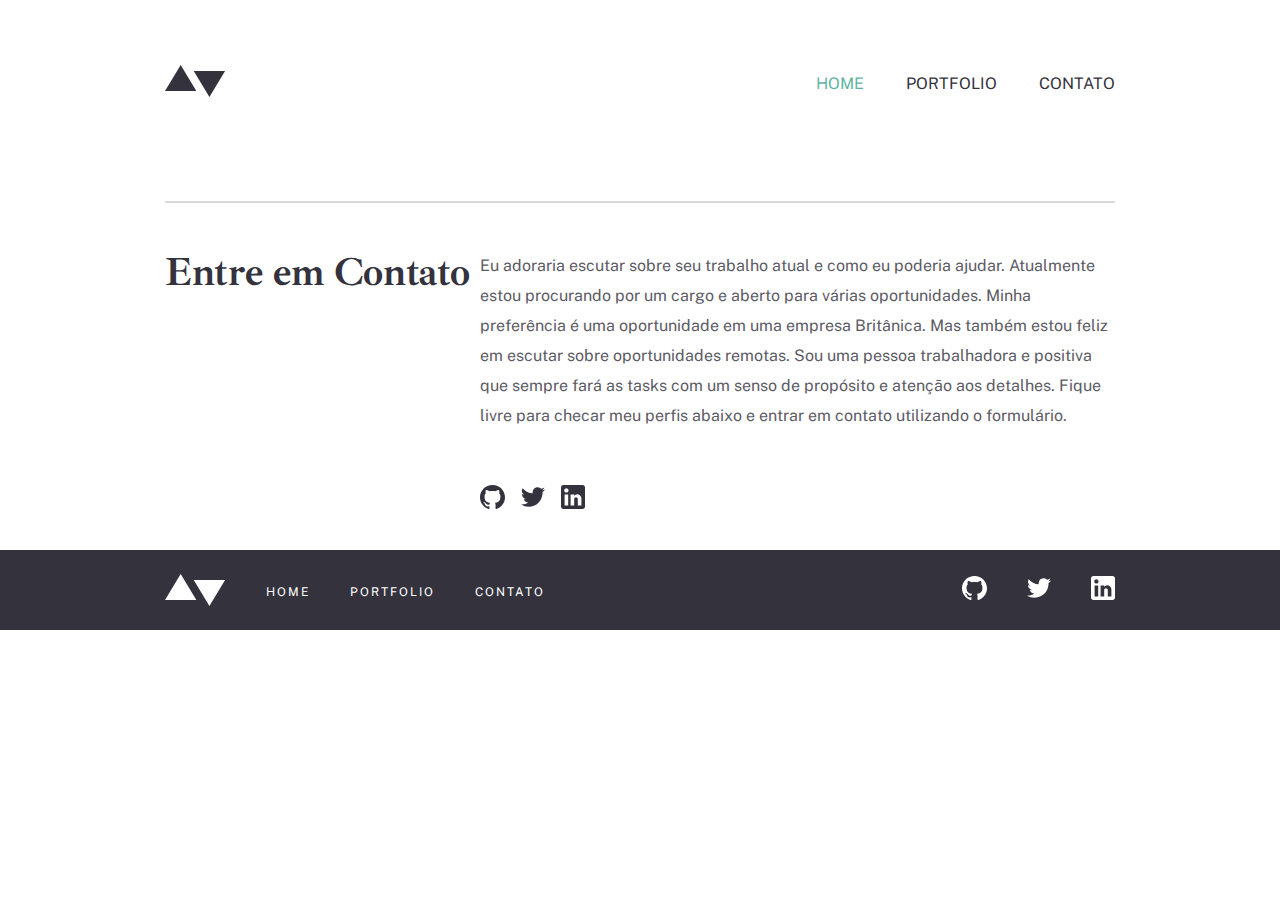
<file: pages/contato/index.html>
<!DOCTYPE html>
<html lang="en">

<head>
    <meta charset="UTF-8">
    <meta http-equiv="X-UA-Compatible" content="IE=edge">
    <meta name="viewport" content="width=device-width, initial-scale=1.0">
    <link rel="stylesheet" href="/css/global.css">
    <link rel="stylesheet" href="/css/contatoStyle.css">
    <link rel="preconnect" href="https://fonts.googleapis.com">
    <link rel="preconnect" href="https://fonts.gstatic.com" crossorigin>
    <link
        href="https://fonts.googleapis.com/css2?family=Ibarra+Real+Nova:ital,wght@0,400;0,500;0,600;0,700;1,400;1,500;1,600;1,700&family=Public+Sans:ital,wght@0,100;0,200;0,300;0,400;0,500;0,600;0,700;0,800;0,900;1,100;1,200;1,300;1,400;1,500;1,600;1,700;1,800;1,900&display=swap"
        rel="stylesheet">
    <title>Together We Make Difference</title>
</head>

<body>
    <section class="conteudo-pagina">
        <header>
            <div class="logo"><img src="/assets/logo-dark.svg" alt="Logo"></div>
            <nav>
                <ul>
                    <li><a href="#"><span>HOME</span></a></li>
                    <li><a href="/pages/portfolio/index.html">PORTFOLIO</a></li>
                    <li><a href="/pages/contato/index.html">CONTATO</a></li>
                </ul>
            </nav>
        </header>
        <hr>
        <section class="hero-contact">
            <strong>Entre em Contato</strong>
            <div class="texto-social">
                <p>Eu adoraria escutar sobre seu trabalho atual e como eu poderia ajudar. Atualmente estou procurando
                    por um cargo e aberto para várias oportunidades. Minha preferência é uma oportunidade em uma empresa
                    Britânica. Mas também estou feliz em escutar sobre oportunidades remotas. Sou uma pessoa
                    trabalhadora e positiva que sempre fará as tasks com um senso de propósito e atenção aos detalhes.
                    Fique livre para checar meu perfis abaixo e entrar em contato utilizando o formulário.</p>
                <div class="hero-socials">
                    <ul>
                        <li><img src="/assets/icons/github-dark.svg"></li>
                        <li><img src="/assets/icons/twitter-dark.svg"></li>
                        <li><img src="/assets/icons/linkedin-dark.svg"></li>
                    </ul>
                </div>
            </div>
        </section>
    </section>
    <footer>
        <nav>
            <img src="/assets/logo-light.svg" alt="Logo">
            <ul>
                <li><span><a href="#">HOME</a></span></li>
                <li><a href="/pages/portfolio/index.html">PORTFOLIO</a></li>
                <li><a href="/pages/contato/index.html">CONTATO</a></li>
            </ul>
        </nav>
        <div class="hero-socials">
            <ul>
                <li><img src="/assets/icons/github-light.svg"></li>
                <li><img src="/assets/icons/twitter-light.svg"></li>
                <li><img src="/assets/icons/linkedin-light.svg"></li>
            </ul>
        </div>
    </footer>
</body>


</html>
</file>
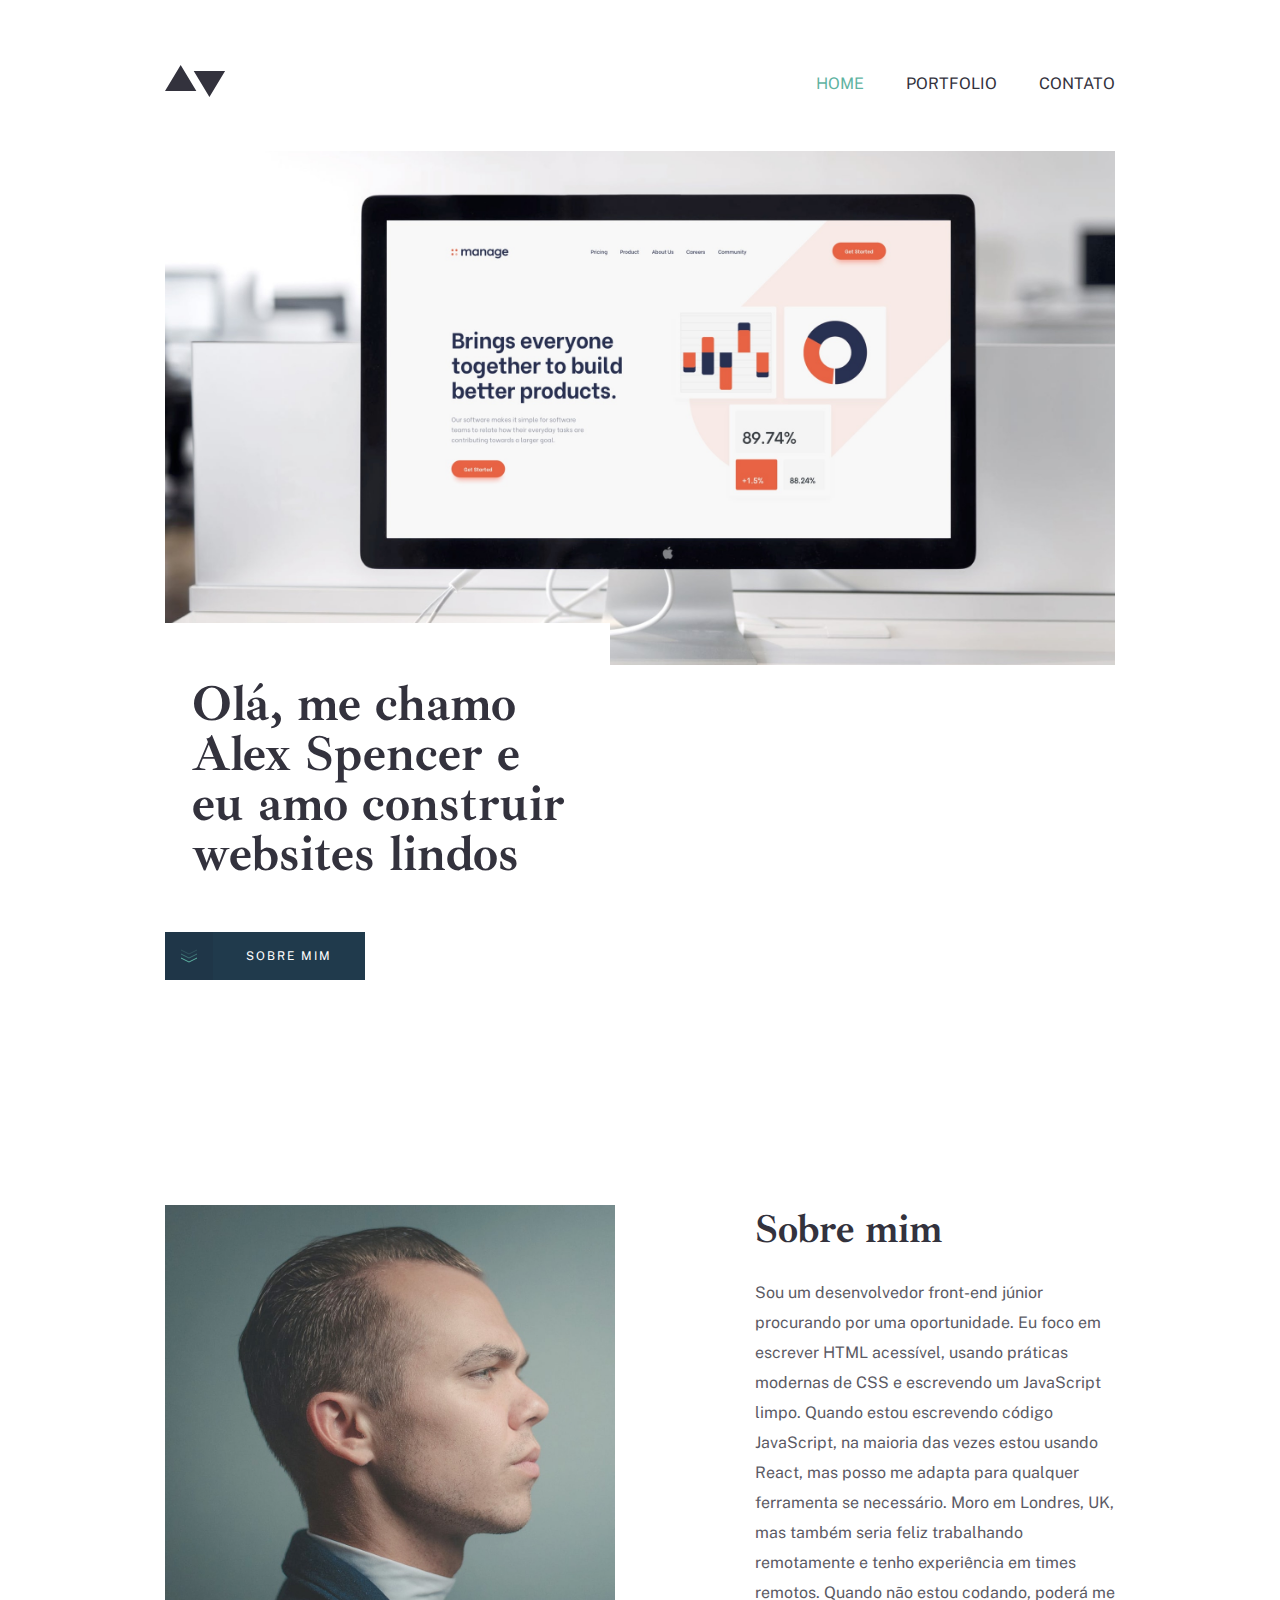
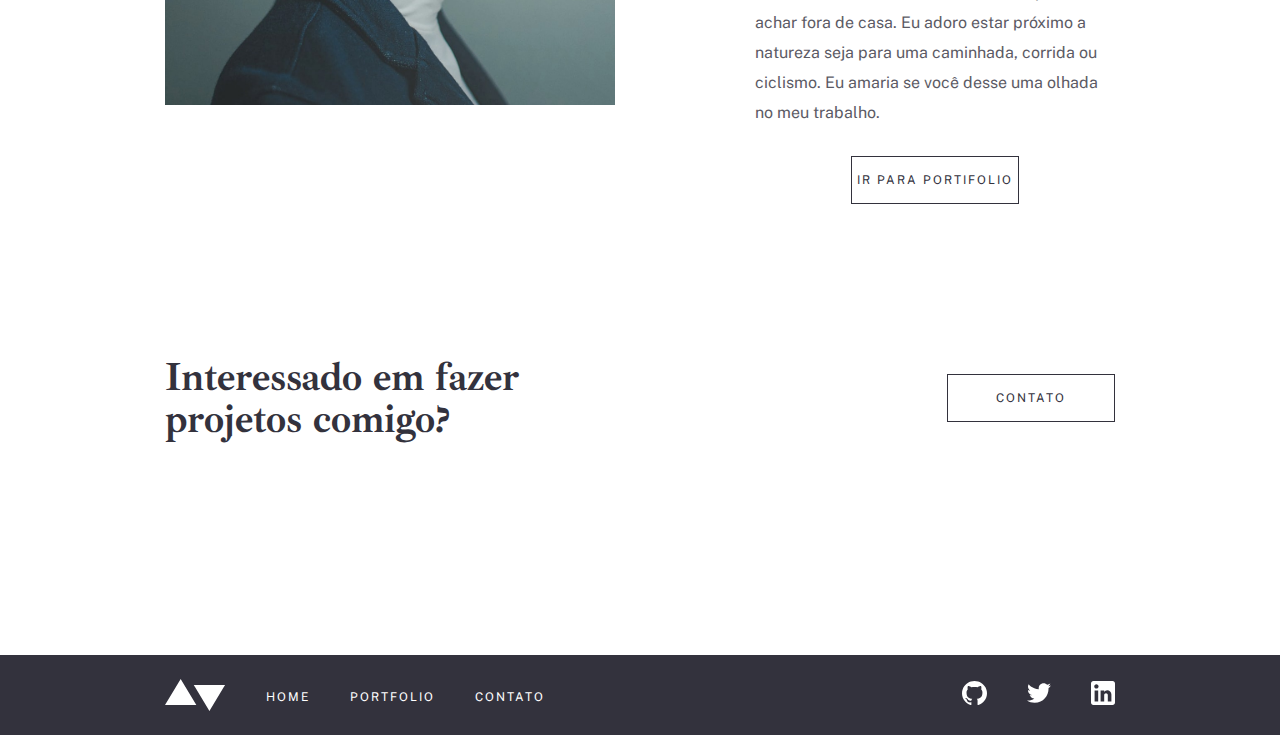
<file: pages/home/index.html>
<!DOCTYPE html>
<html lang="en">

<head>
    <meta charset="UTF-8">
    <meta http-equiv="X-UA-Compatible" content="IE=edge">
    <meta name="viewport" content="width=device-width, initial-scale=1.0">
    <link rel="stylesheet" href="/css/global.css">
    <link rel="stylesheet" href="/css/homeStyle.css">
    <link rel="preconnect" href="https://fonts.googleapis.com">
    <link rel="preconnect" href="https://fonts.gstatic.com" crossorigin>
    <link
        href="https://fonts.googleapis.com/css2?family=Ibarra+Real+Nova:ital,wght@0,400;0,500;0,600;0,700;1,400;1,500;1,600;1,700&family=Public+Sans:ital,wght@0,100;0,200;0,300;0,400;0,500;0,600;0,700;0,800;0,900;1,100;1,200;1,300;1,400;1,500;1,600;1,700;1,800;1,900&display=swap"
        rel="stylesheet">
    <title>Together We Make Difference</title>
</head>

<body>
    <section class="conteudo-pagina">
        <header>
            <div class="logo"><img src="/assets/logo-dark.svg" alt="Logo"></div>
            <nav>
                <ul>
                    <li><a href="#"><span>HOME</span></a></li>
                    <li><a href="/pages/portfolio/index.html">PORTFOLIO</a></li>
                    <li><a href="/pages/contato/index.html">CONTATO</a></li>
                </ul>
            </nav>
        </header>
        <section class="hero">
            <div class="hero-info">
                <strong>Olá, me chamo Alex Spencer e eu amo construir websites lindos</strong>
                <div class="heroabout-link">
                    <div class="image">
                        <img src="/assets/icons/down-arrows.svg">
                    </div>
                    <a href="#hero-aboutme">SOBRE MIM</a>
                </div>
            </div>
        </section>
        <section class="box-content" id="hero-aboutme">
            <img src="/assets/home/image-homepage-profile.jpg" alt="Alex Photo">
            <div class="content">
                <div class="text-content">
                    <strong>Sobre mim</strong>
                    <p>Sou um desenvolvedor front-end júnior procurando por uma oportunidade. Eu foco em escrever HTML
                        acessível, usando práticas modernas de CSS e escrevendo um JavaScript limpo. Quando estou
                        escrevendo
                        código JavaScript, na maioria das vezes estou usando React, mas posso me adapta para qualquer
                        ferramenta
                        se necessário. Moro em Londres, UK, mas também seria feliz trabalhando remotamente e tenho
                        experiência
                        em times remotos. Quando não estou codando, poderá me achar fora de casa. Eu adoro estar próximo
                        a
                        natureza seja para uma caminhada, corrida ou ciclismo. Eu amaria se você desse uma olhada no meu
                        trabalho.</p>
                </div>
                <div class="box link">
                    <a href="/pages/portfolio/index.html">IR PARA PORTIFOLIO</a>
                </div>
            </div>

        </section>
        <section class="hero-contact">
            <strong>Interessado em fazer projetos comigo?</strong>
            <div class="box link">
                <a href="/pages/contato/index.html">CONTATO</a>
            </div>
        </section>
    </section>
    <footer>
        <nav>
            <img src="/assets/logo-light.svg" alt="Logo">
            <ul>
                <li><span><a href="#">HOME</a></span></li>
                <li><a href="/pages/portfolio/index.html">PORTFOLIO</a></li>
                <li><a href="/pages/contato/index.html">CONTATO</a></li>
            </ul>
        </nav>
        <div class="hero-socials">
            <ul>
                <li><img src="/assets/icons/github-light.svg"></li>
                <li><img src="/assets/icons/twitter-light.svg"></li>
                <li><img src="/assets/icons/linkedin-light.svg"></li>
            </ul>
        </div>
    </footer>
</body>


</html>
</file>
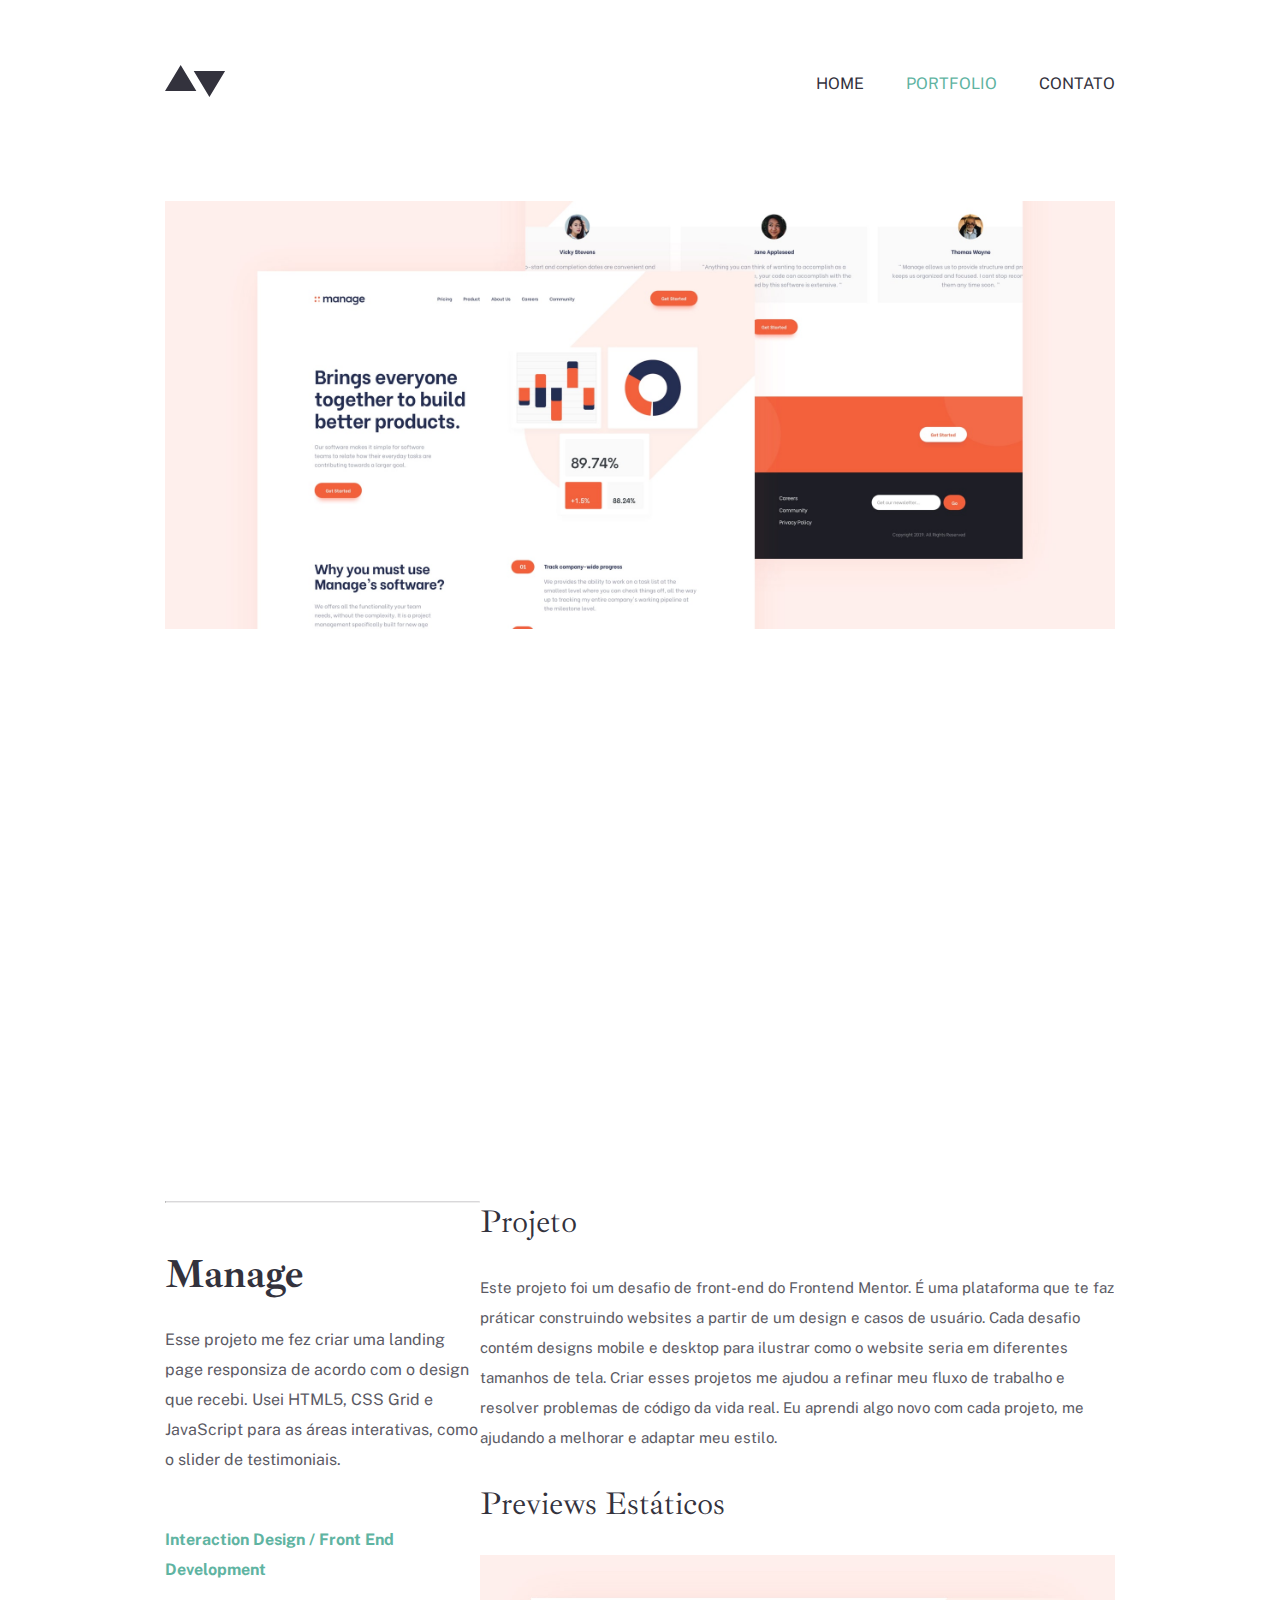
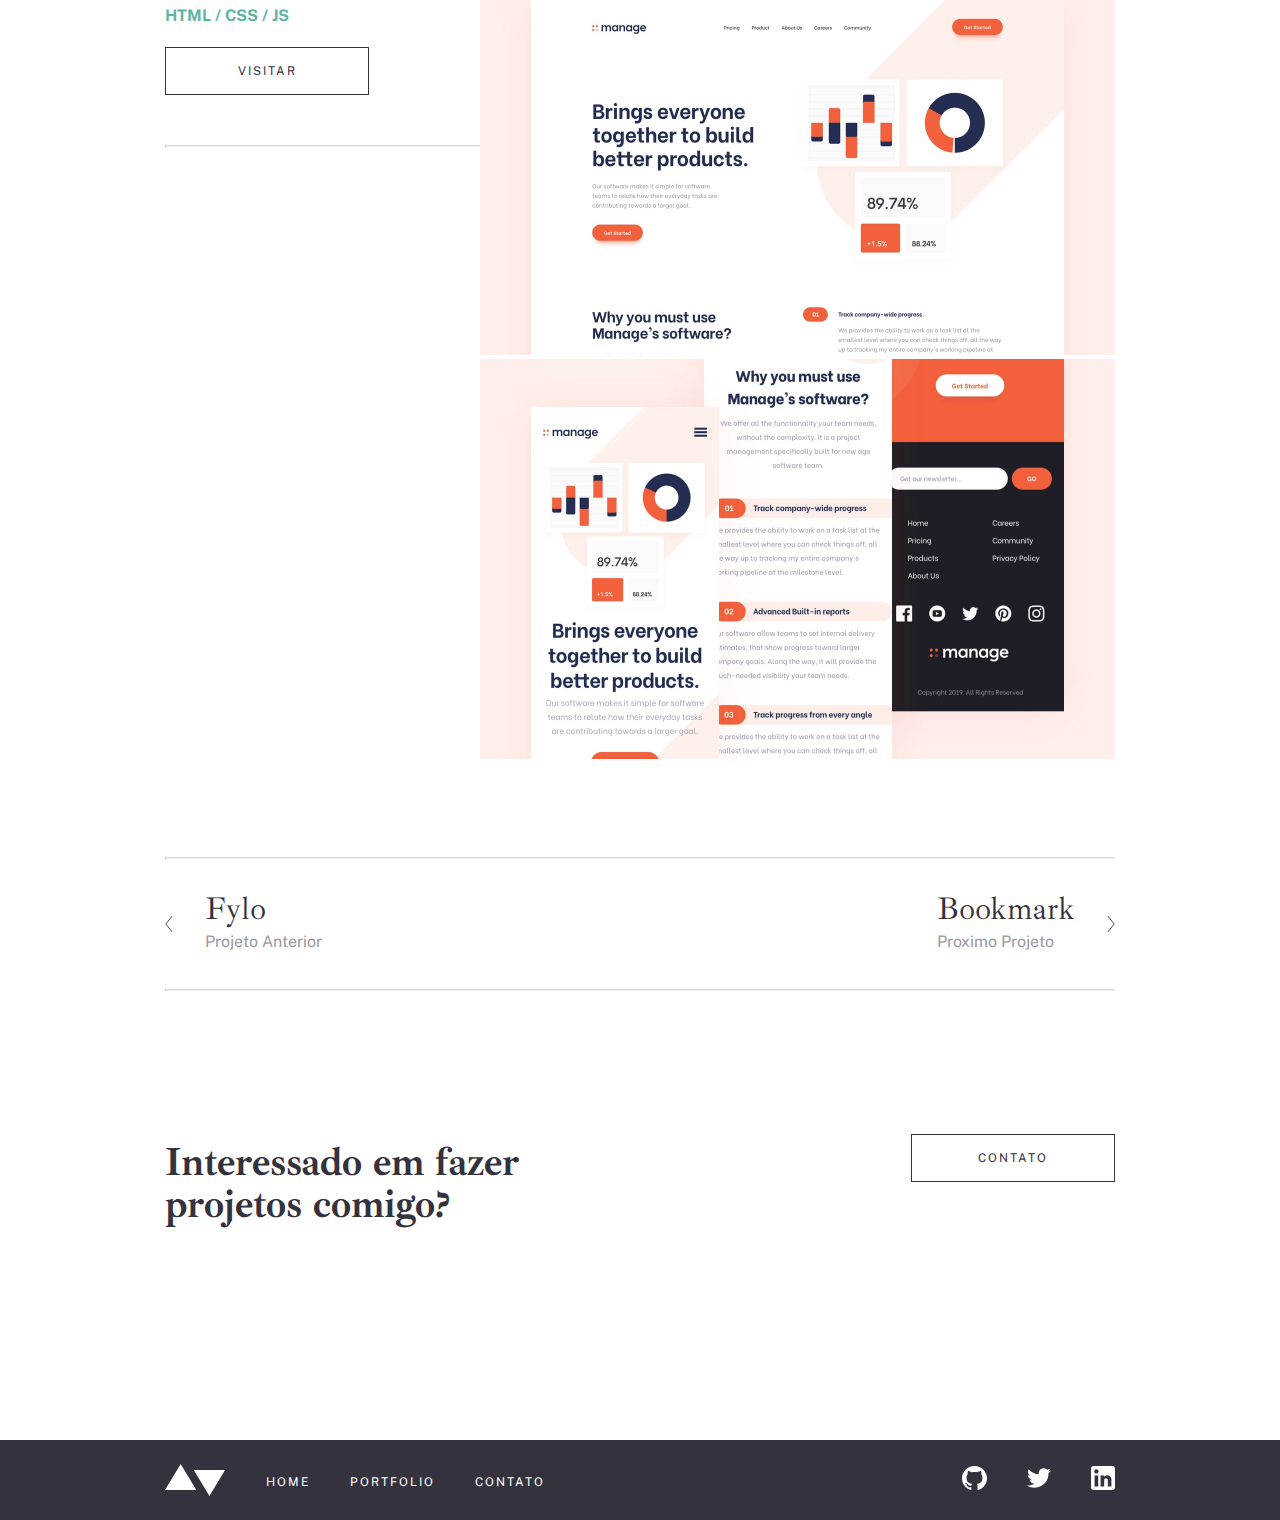
<file: pages/portfolio-01-manage/index.html>
<!DOCTYPE html>
<html lang="en">

<head>
    <meta charset="UTF-8">
    <meta http-equiv="X-UA-Compatible" content="IE=edge">
    <meta name="viewport" content="width=device-width, initial-scale=1.0">
    <link rel="stylesheet" href="/css/global.css">
    <link rel="stylesheet" href="/css/manageStyle.css">
    <link rel="preconnect" href="https://fonts.googleapis.com">
    <link rel="preconnect" href="https://fonts.gstatic.com" crossorigin>
    <link
        href="https://fonts.googleapis.com/css2?family=Ibarra+Real+Nova:ital,wght@0,400;0,500;0,600;0,700;1,400;1,500;1,600;1,700&family=Public+Sans:ital,wght@0,100;0,200;0,300;0,400;0,500;0,600;0,700;0,800;0,900;1,100;1,200;1,300;1,400;1,500;1,600;1,700;1,800;1,900&display=swap"
        rel="stylesheet">
    <title>Together We Make Difference</title>
</head>

<body>
    <section class="conteudo-pagina">
        <header>
            <div class="logo"><img src="/assets/logo-dark.svg" alt="Logo"></div>
            <nav>
                <ul>
                    <li><a href="/pages/home/index.html">HOME</a></li>
                    <li><a href="/pages/portfolio/index.html"><span>PORTFOLIO</span></a></li>
                    <li><a href="/pages/contato/index.html">CONTATO</a></li>
                </ul>
            </nav>
        </header>
        <section class="banner"></section>
        <section class="manage-section">
            <div class="manage-texto">
                <hr>
                <strong>Manage</strong>
                <p>Esse projeto me fez criar uma landing page responsiza de acordo com o design que recebi. Usei HTML5,
                    CSS Grid e JavaScript para as áreas interativas, como o slider de testimoniais.</p>
                <span>Interaction Design / Front End Development</span>
                <span>HTML / CSS / JS</span>
                <div class="box link">
                    <a href="#">VISITAR</a>
                </div>
                <hr>
            </div>
            <div class="manage-demo">
                <strong>Projeto</strong>
                <p>Este projeto foi um desafio de front-end do Frontend Mentor. É uma plataforma que te faz práticar
                    construindo websites a partir de um design e casos de usuário. Cada desafio contém designs mobile e
                    desktop para ilustrar como o website seria em diferentes tamanhos de tela. Criar esses projetos me
                    ajudou a refinar meu fluxo de trabalho e resolver problemas de código da vida real. Eu aprendi algo
                    novo com cada projeto, me ajudando a melhorar e adaptar meu estilo.</p>
                <div class="manage-img">
                    <strong>Previews Estáticos</strong>
                    <img src="/assets/portfolio/manage/image-manage-preview-1.jpg">
                    <img src="/assets/portfolio/manage/image-manage-preview-2.jpg">
                </div>
            </div>
        </section>
        <hr>
        <section class="transfer">
            <div class="linking"><a href="/pages/portfolio-04-fylo/index.html">
                    <img src="/assets/icons/arrow-left.svg">
                    <div><strong>Fylo</strong>
                        <p>Projeto Anterior</p>
                    </div>
                </a>
            </div>
            <div class="linking"> <a href="/pages/portfolio-02-bookmark/index.html">
                    <div><strong>Bookmark</strong>
                        <p>Proximo Projeto</p>
                    </div>
                    <img src="/assets/icons/arrow-right.svg">
                </a>
            </div>
        </section>
        <hr>
        <section class="hero-contact">
            <strong>Interessado em fazer projetos comigo?</strong>
            <div class="box link">
                <a href="/pages/contato/index.html">CONTATO</a>
            </div>
        </section>
    </section>
    <footer>
        <nav>
            <img src="/assets/logo-light.svg" alt="Logo">
            <ul>
                <li><span><a href="#">HOME</a></span></li>
                <li><a href="/pages/portfolio/index.html">PORTFOLIO</a></li>
                <li><a href="/pages/contato/index.html">CONTATO</a></li>
            </ul>
        </nav>
        <div class="hero-socials">
            <ul>
                <li><img src="/assets/icons/github-light.svg"></li>
                <li><img src="/assets/icons/twitter-light.svg"></li>
                <li><img src="/assets/icons/linkedin-light.svg"></li>
            </ul>
        </div>
    </footer>
</body>
</file>
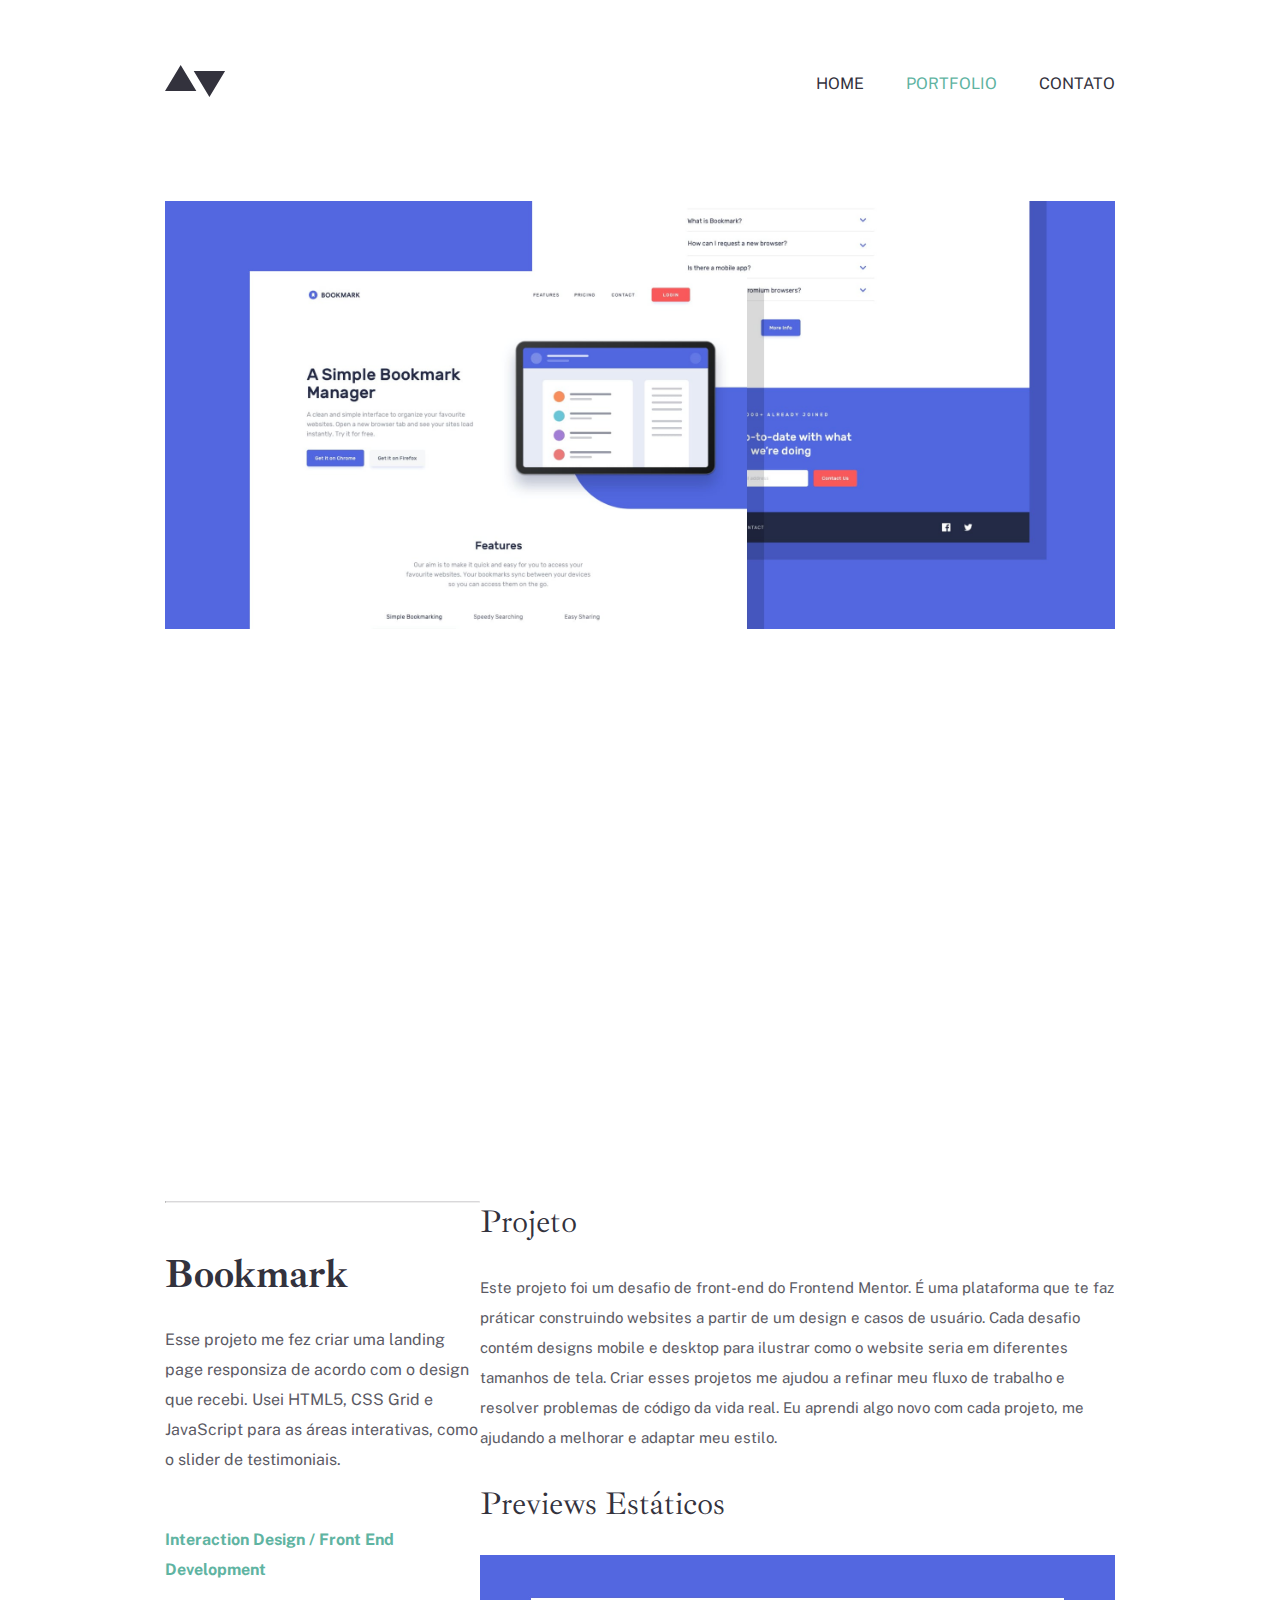
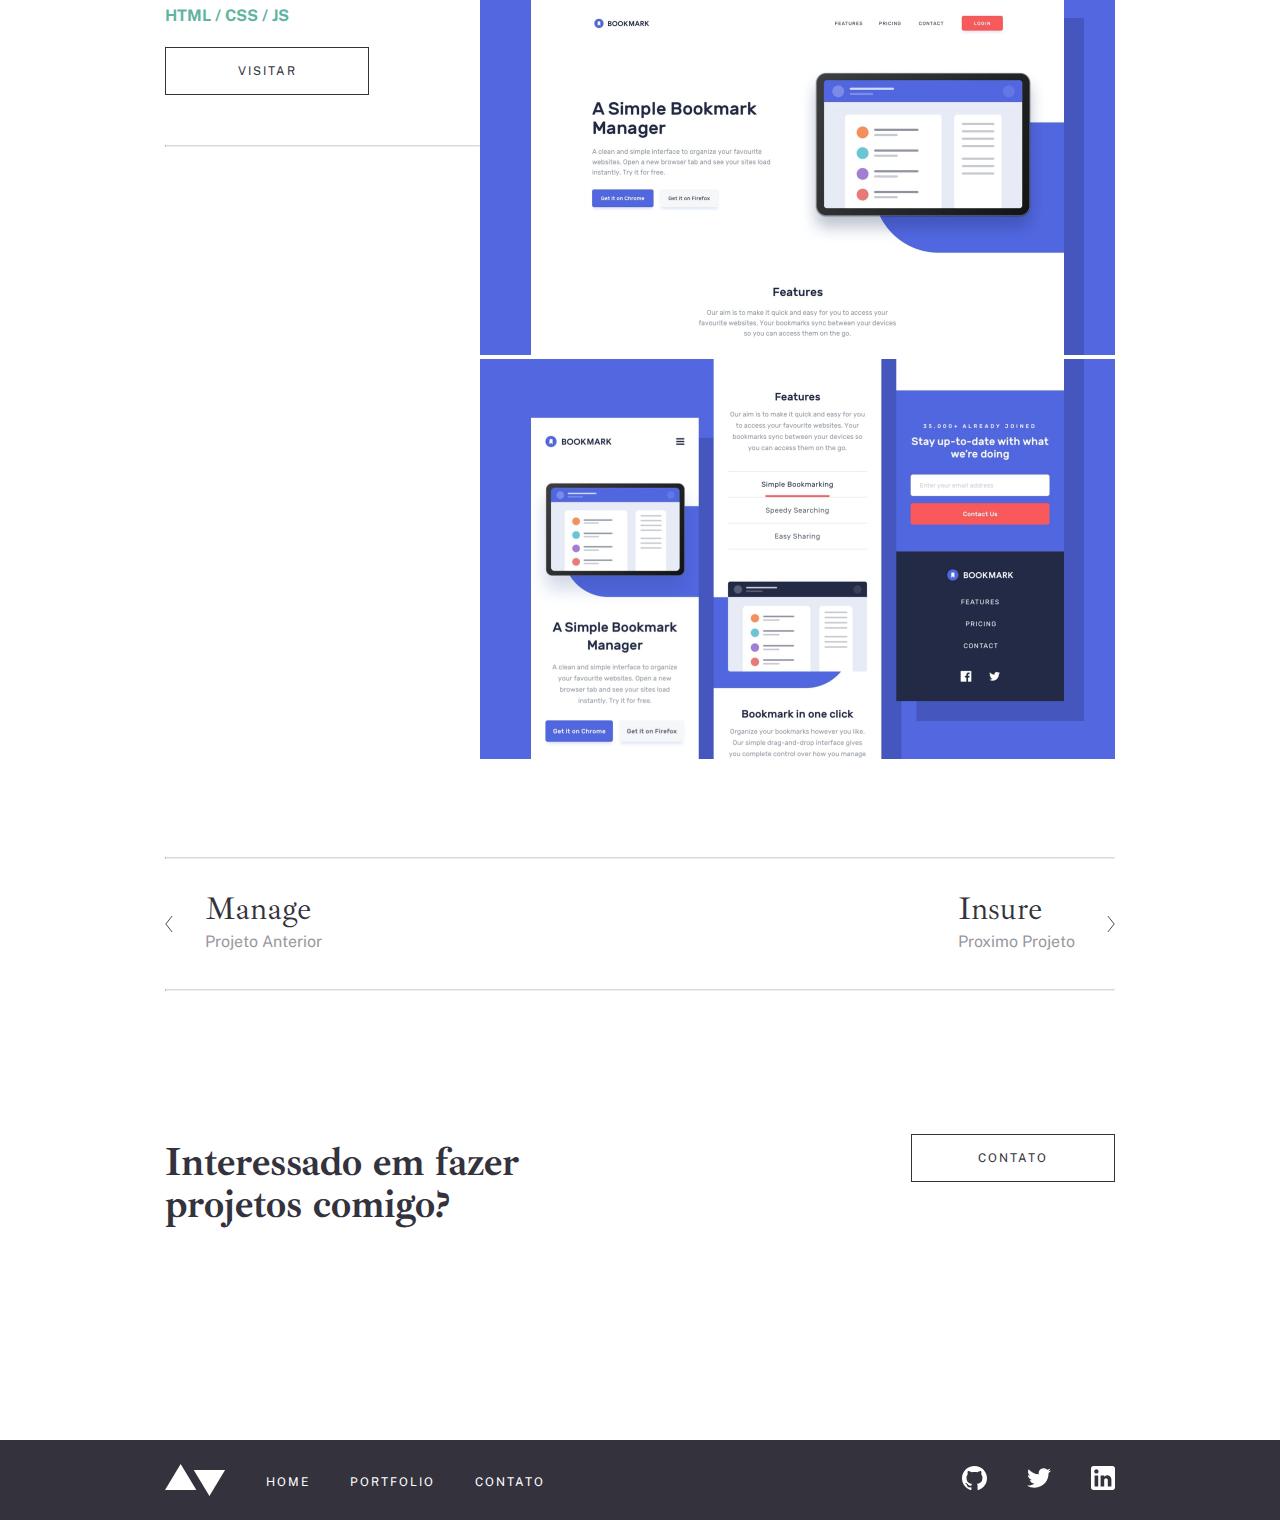
<file: pages/portfolio-02-bookmark/index.html>
<!DOCTYPE html>
<html lang="en">

<head>
    <meta charset="UTF-8">
    <meta http-equiv="X-UA-Compatible" content="IE=edge">
    <meta name="viewport" content="width=device-width, initial-scale=1.0">
    <link rel="stylesheet" href="/css/global.css">
    <link rel="stylesheet" href="/css/bookmarkStyle.css">
    <link rel="preconnect" href="https://fonts.googleapis.com">
    <link rel="preconnect" href="https://fonts.gstatic.com" crossorigin>
    <link
        href="https://fonts.googleapis.com/css2?family=Ibarra+Real+Nova:ital,wght@0,400;0,500;0,600;0,700;1,400;1,500;1,600;1,700&family=Public+Sans:ital,wght@0,100;0,200;0,300;0,400;0,500;0,600;0,700;0,800;0,900;1,100;1,200;1,300;1,400;1,500;1,600;1,700;1,800;1,900&display=swap"
        rel="stylesheet">
    <title>Together We Make Difference</title>
</head>

<body>
    <section class="conteudo-pagina">
        <header>
            <div class="logo"><img src="/assets/logo-dark.svg" alt="Logo"></div>
            <nav>
                <ul>
                    <li><a href="/pages/home/index.html">HOME</a></li>
                    <li><a href="/pages/portfolio/index.html"><span>PORTFOLIO</span></a></li>
                    <li><a href="/pages/contato/index.html">CONTATO</a></li>
                </ul>
            </nav>
        </header>
        <section class="banner"></section>
        <section class="bookmark-section">
            <div class="bookmark-texto">
                <hr>
                <strong>Bookmark</strong>
                <p>Esse projeto me fez criar uma landing page responsiza de acordo com o design que recebi. Usei HTML5,
                    CSS Grid e JavaScript para as áreas interativas, como o slider de testimoniais.</p>
                <span>Interaction Design / Front End Development</span>
                <span>HTML / CSS / JS</span>
                <div class="box link">
                    <a href="#">VISITAR</a>
                </div>
                <hr>
            </div>
            <div class="bookmark-demo">
                <strong>Projeto</strong>
                <p>Este projeto foi um desafio de front-end do Frontend Mentor. É uma plataforma que te faz práticar
                    construindo websites a partir de um design e casos de usuário. Cada desafio contém designs mobile e
                    desktop para ilustrar como o website seria em diferentes tamanhos de tela. Criar esses projetos me
                    ajudou a refinar meu fluxo de trabalho e resolver problemas de código da vida real. Eu aprendi algo
                    novo com cada projeto, me ajudando a melhorar e adaptar meu estilo.</p>
                <div class="bookmark-img">
                    <strong>Previews Estáticos</strong>
                    <img src="/assets/portfolio/bookmark/image-bookmark-preview-1.jpg">
                    <img src="/assets/portfolio/bookmark/image-bookmark-preview-2.jpg">

                </div>
            </div>
        </section>
        <hr>
        <section class="transfer">
            <div class="linking"><a href="/pages/portfolio-01-manage/index.html">
                    <img src="/assets/icons/arrow-left.svg">
                    <div><strong>Manage</strong>
                        <p>Projeto Anterior</p>
                    </div>
                </a>
            </div>
            <div class="linking"> <a href="/pages/portfolio-03-insure/index.html">
                    <div><strong>Insure</strong>
                        <p>Proximo Projeto</p>
                    </div>
                    <img src="/assets/icons/arrow-right.svg">
                </a>
            </div>
        </section>
        <hr>
        <section class="hero-contact">
            <strong>Interessado em fazer projetos comigo?</strong>
            <div class="box link">
                <a href="/pages/contato/index.html">CONTATO</a>
            </div>
        </section>
    </section>
    <footer>
        <nav>
            <img src="/assets/logo-light.svg" alt="Logo">
            <ul>
                <li><span><a href="#">HOME</a></span></li>
                <li><a href="/pages/portfolio/index.html">PORTFOLIO</a></li>
                <li><a href="/pages/contato/index.html">CONTATO</a></li>
            </ul>
        </nav>
        <div class="hero-socials">
            <ul>
                <li><img src="/assets/icons/github-light.svg"></li>
                <li><img src="/assets/icons/twitter-light.svg"></li>
                <li><img src="/assets/icons/linkedin-light.svg"></li>
            </ul>
        </div>
    </footer>
</body>
</file>
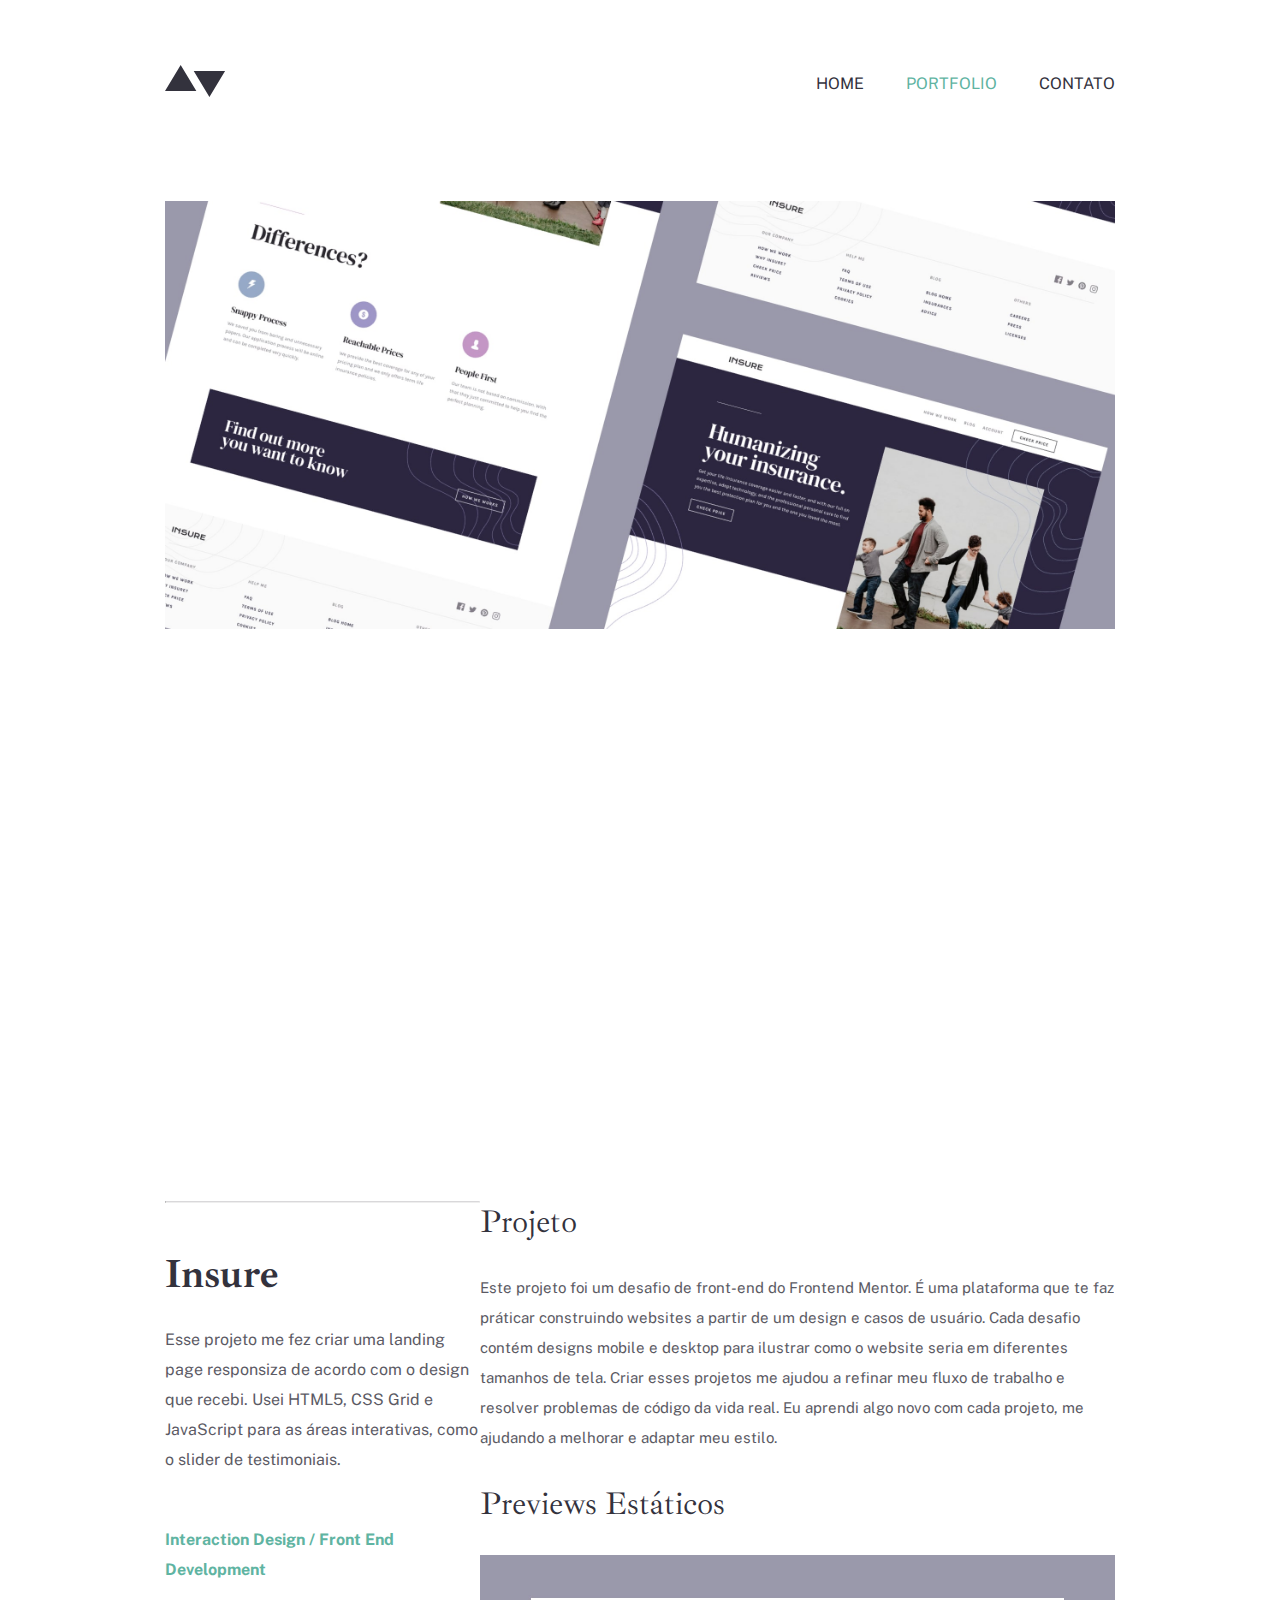
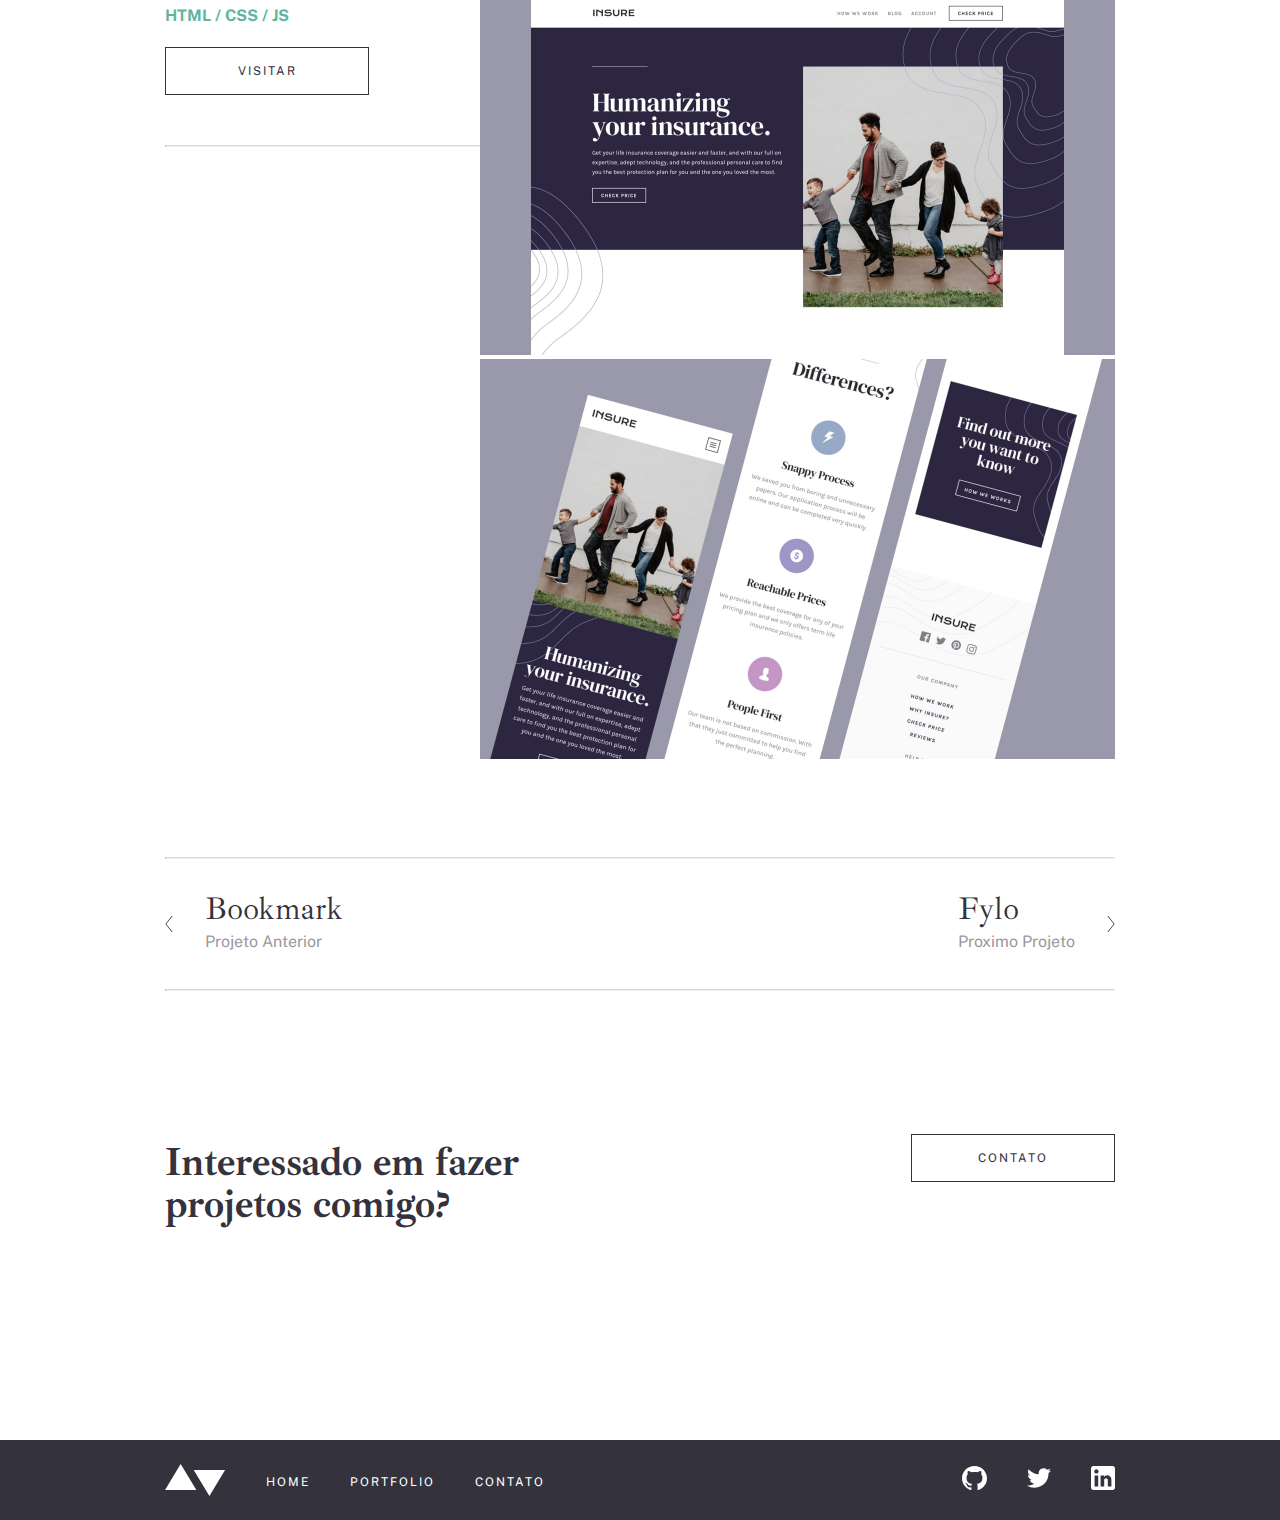
<file: pages/portfolio-03-insure/index.html>
<!DOCTYPE html>
<html lang="en">

<head>
    <meta charset="UTF-8">
    <meta http-equiv="X-UA-Compatible" content="IE=edge">
    <meta name="viewport" content="width=device-width, initial-scale=1.0">
    <link rel="stylesheet" href="/css/global.css">
    <link rel="stylesheet" href="/css/insureStyle.css">
    <link rel="preconnect" href="https://fonts.googleapis.com">
    <link rel="preconnect" href="https://fonts.gstatic.com" crossorigin>
    <link
        href="https://fonts.googleapis.com/css2?family=Ibarra+Real+Nova:ital,wght@0,400;0,500;0,600;0,700;1,400;1,500;1,600;1,700&family=Public+Sans:ital,wght@0,100;0,200;0,300;0,400;0,500;0,600;0,700;0,800;0,900;1,100;1,200;1,300;1,400;1,500;1,600;1,700;1,800;1,900&display=swap"
        rel="stylesheet">
    <title>Together We Make Difference</title>
</head>

<body>
    <section class="conteudo-pagina">
        <header>
            <div class="logo"><img src="/assets/logo-dark.svg" alt="Logo"></div>
            <nav>
                <ul>
                    <li><a href="/pages/home/index.html">HOME</a></li>
                    <li><a href="/pages/portfolio/index.html"><span>PORTFOLIO</span></a></li>
                    <li><a href="/pages/contato/index.html">CONTATO</a></li>
                </ul>
            </nav>
        </header>
        <section class="banner"></section>
        <section class="insure-section">
            <div class="insure-texto">
                <hr>
                <strong>Insure</strong>
                <p>Esse projeto me fez criar uma landing page responsiza de acordo com o design que recebi. Usei HTML5,
                    CSS Grid e JavaScript para as áreas interativas, como o slider de testimoniais.</p>
                <span>Interaction Design / Front End Development</span>
                <span>HTML / CSS / JS</span>
                <div class="box link">
                    <a href="#">VISITAR</a>
                </div>
                <hr>
            </div>
            <div class="insure-demo">
                <strong>Projeto</strong>
                <p>Este projeto foi um desafio de front-end do Frontend Mentor. É uma plataforma que te faz práticar
                    construindo websites a partir de um design e casos de usuário. Cada desafio contém designs mobile e
                    desktop para ilustrar como o website seria em diferentes tamanhos de tela. Criar esses projetos me
                    ajudou a refinar meu fluxo de trabalho e resolver problemas de código da vida real. Eu aprendi algo
                    novo com cada projeto, me ajudando a melhorar e adaptar meu estilo.</p>
                <div class="insure-img">
                    <strong>Previews Estáticos</strong>
                    <img src="/assets/portfolio/insure/image-insure-preview-1.jpg">
                    <img src="/assets/portfolio/insure/image-insure-preview-2.jpg">


                </div>
            </div>
        </section>
        <hr>
        <section class="transfer">
            <div class="linking"><a href="/pages/portfolio-02-bookmark/index.html">
                    <img src="/assets/icons/arrow-left.svg">
                    <div><strong>Bookmark</strong>
                        <p>Projeto Anterior</p>
                    </div>
                </a>
            </div>
            <div class="linking"> <a href="/pages/portfolio-04-fylo/index.html">
                    <div><strong>Fylo</strong>
                        <p>Proximo Projeto</p>
                    </div>
                    <img src="/assets/icons/arrow-right.svg">
                </a>
            </div>
        </section>
        <hr>
        <section class="hero-contact">
            <strong>Interessado em fazer projetos comigo?</strong>
            <div class="box link">
                <a href="/pages/contato/index.html">CONTATO</a>
            </div>
        </section>
    </section>
    <footer>
        <nav>
            <img src="/assets/logo-light.svg" alt="Logo">
            <ul>
                <li><span><a href="#">HOME</a></span></li>
                <li><a href="/pages/portfolio/index.html">PORTFOLIO</a></li>
                <li><a href="/pages/contato/index.html">CONTATO</a></li>
            </ul>
        </nav>
        <div class="hero-socials">
            <ul>
                <li><img src="/assets/icons/github-light.svg"></li>
                <li><img src="/assets/icons/twitter-light.svg"></li>
                <li><img src="/assets/icons/linkedin-light.svg"></li>
            </ul>
        </div>
    </footer>
</body>
</file>
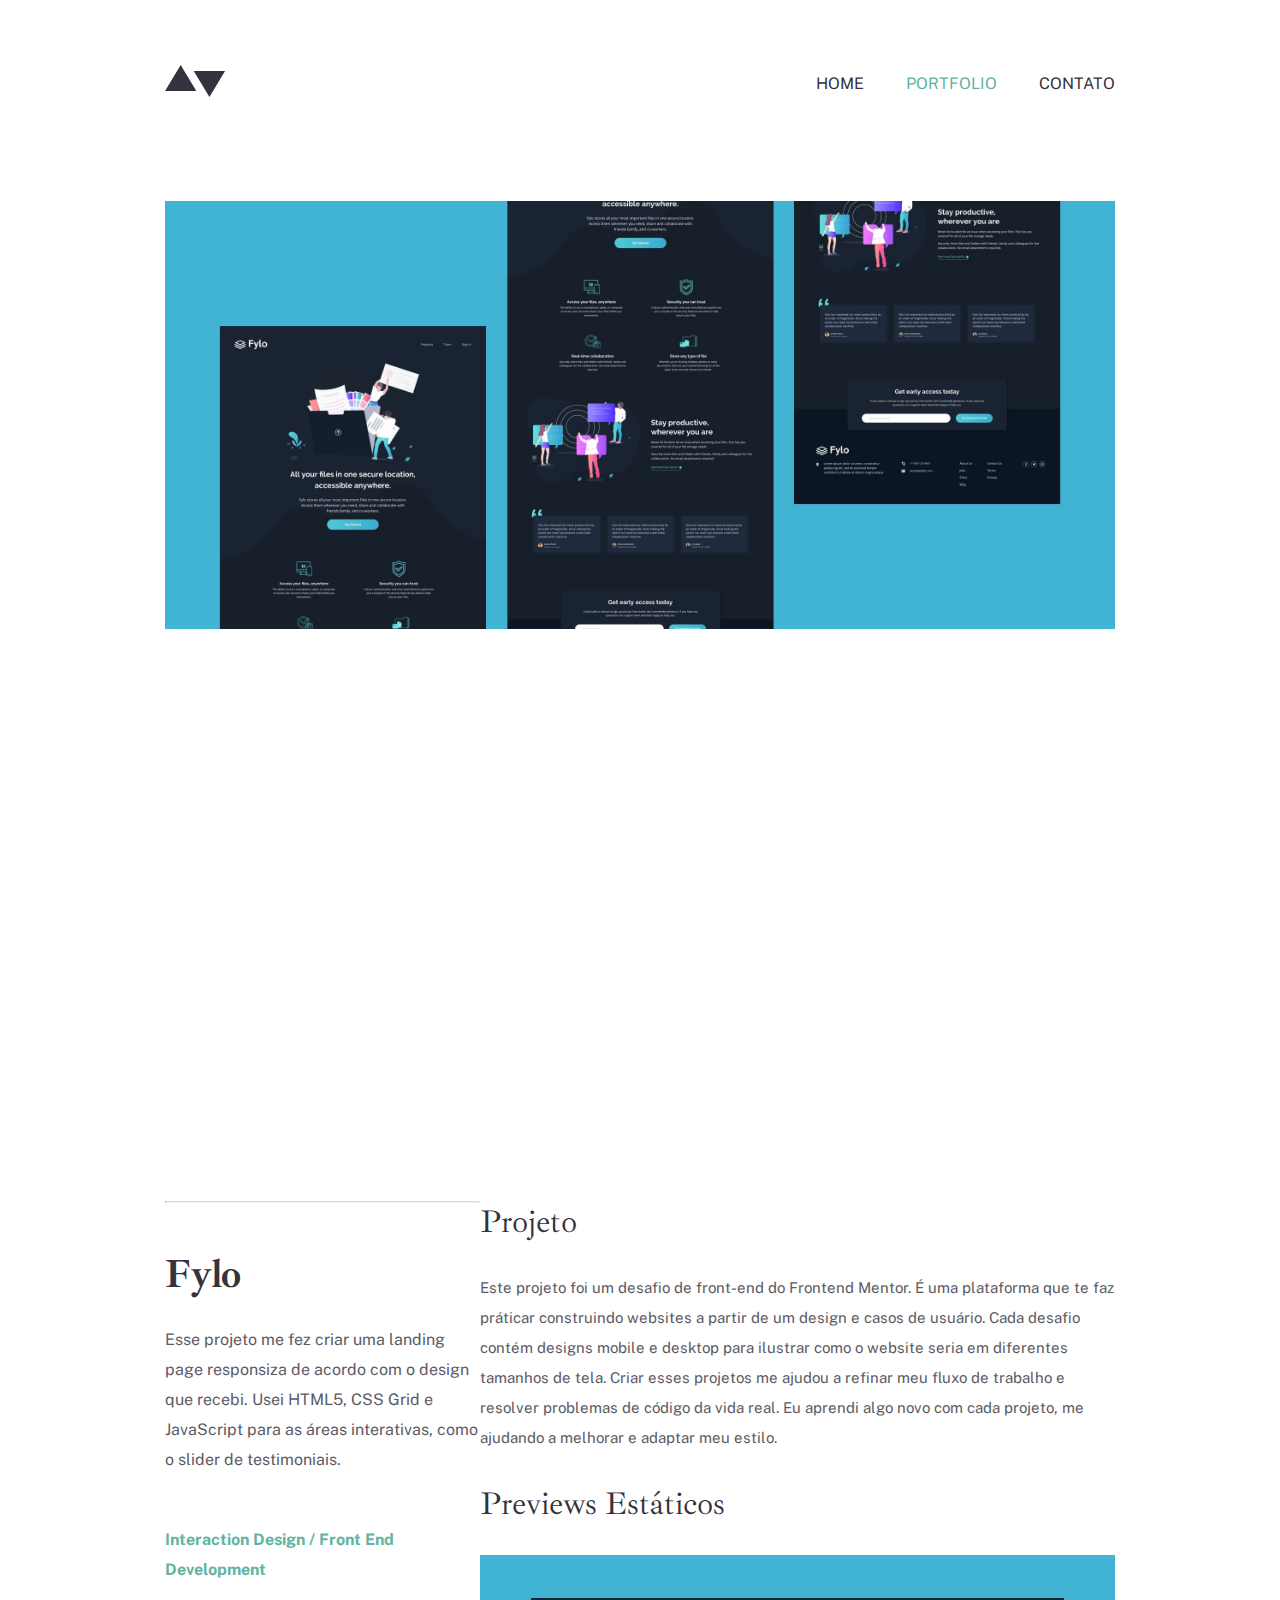
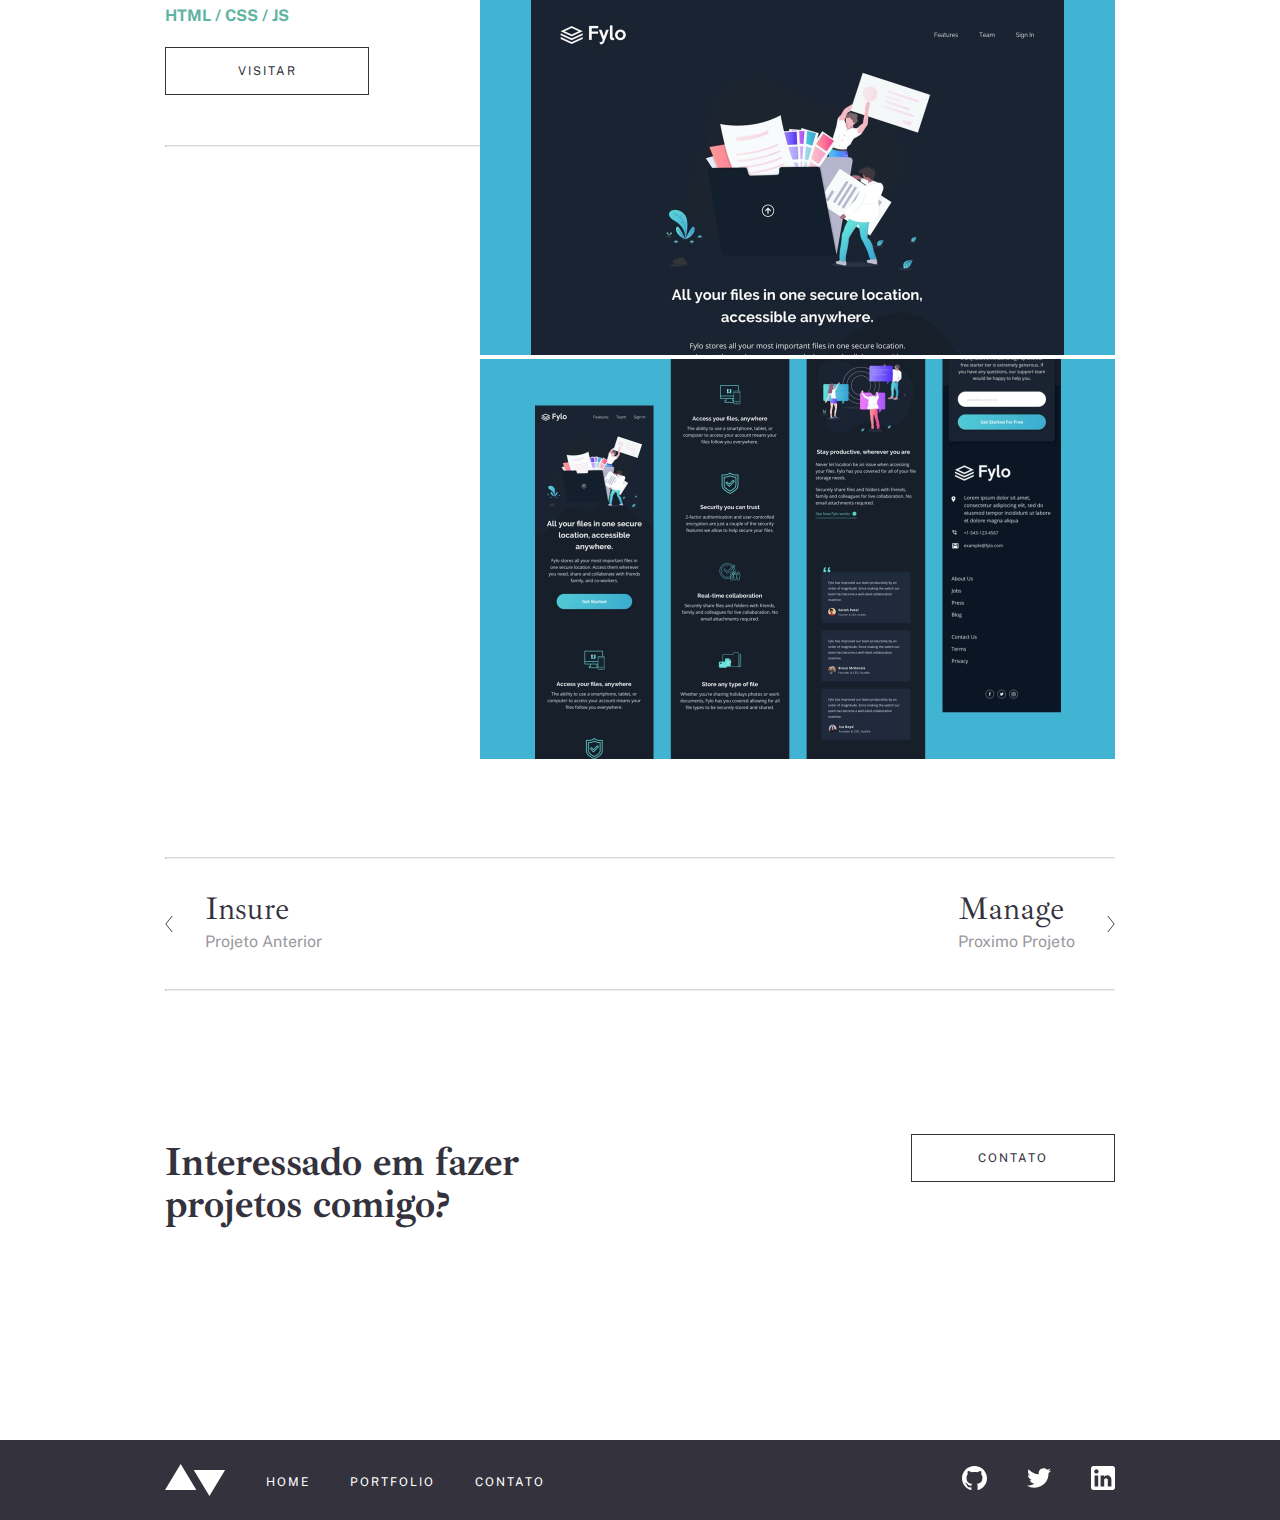
<file: pages/portfolio-04-fylo/index.html>
<!DOCTYPE html>
<html lang="en">

<head>
    <meta charset="UTF-8">
    <meta http-equiv="X-UA-Compatible" content="IE=edge">
    <meta name="viewport" content="width=device-width, initial-scale=1.0">
    <link rel="stylesheet" href="/css/global.css">
    <link rel="stylesheet" href="/css/fyloStyle.css">
    <link rel="preconnect" href="https://fonts.googleapis.com">
    <link rel="preconnect" href="https://fonts.gstatic.com" crossorigin>
    <link
        href="https://fonts.googleapis.com/css2?family=Ibarra+Real+Nova:ital,wght@0,400;0,500;0,600;0,700;1,400;1,500;1,600;1,700&family=Public+Sans:ital,wght@0,100;0,200;0,300;0,400;0,500;0,600;0,700;0,800;0,900;1,100;1,200;1,300;1,400;1,500;1,600;1,700;1,800;1,900&display=swap"
        rel="stylesheet">
    <title>Together We Make Difference</title>
</head>

<body>
    <section class="conteudo-pagina">
        <header>
            <div class="logo"><img src="/assets/logo-dark.svg" alt="Logo"></div>
            <nav>
                <ul>
                    <li><a href="/pages/home/index.html">HOME</a></li>
                    <li><a href="/pages/portfolio/index.html"><span>PORTFOLIO</span></a></li>
                    <li><a href="/pages/contato/index.html">CONTATO</a></li>
                </ul>
            </nav>
        </header>
        <section class="banner"></section>
        <section class="fylo-section">
            <div class="fylo-texto">
                <hr>
                <strong>Fylo</strong>
                <p>Esse projeto me fez criar uma landing page responsiza de acordo com o design que recebi. Usei HTML5,
                    CSS Grid e JavaScript para as áreas interativas, como o slider de testimoniais.</p>
                <span>Interaction Design / Front End Development</span>
                <span>HTML / CSS / JS</span>
                <div class="box link">
                    <a href="#">VISITAR</a>
                </div>
                <hr>
            </div>
            <div class="fylo-demo">
                <strong>Projeto</strong>
                <p>Este projeto foi um desafio de front-end do Frontend Mentor. É uma plataforma que te faz práticar
                    construindo websites a partir de um design e casos de usuário. Cada desafio contém designs mobile e
                    desktop para ilustrar como o website seria em diferentes tamanhos de tela. Criar esses projetos me
                    ajudou a refinar meu fluxo de trabalho e resolver problemas de código da vida real. Eu aprendi algo
                    novo com cada projeto, me ajudando a melhorar e adaptar meu estilo.</p>
                <div class="fylo-img">
                    <strong>Previews Estáticos</strong>
                    <img src="/assets/portfolio/fylo/image-fylo-preview-1.jpg">
                    <img src="/assets/portfolio/fylo/image-fylo-preview-2.jpg">

                </div>
            </div>
        </section>
        <hr>
        <section class="transfer">
            <div class="linking"><a href="/pages/portfolio-03-insure/index.html">
                    <img src="/assets/icons/arrow-left.svg">
                    <div><strong>Insure</strong>
                        <p>Projeto Anterior</p>
                    </div>
                </a>
            </div>
            <div class="linking"> <a href="/pages/portfolio-01-manage/index.html">
                    <div><strong>Manage</strong>
                        <p>Proximo Projeto</p>
                    </div>
                    <img src="/assets/icons/arrow-right.svg">
                </a>
            </div>
        </section>
        <hr>
        <section class="hero-contact">
            <strong>Interessado em fazer projetos comigo?</strong>
            <div class="box link">
                <a href="/pages/contato/index.html">CONTATO</a>
            </div>
        </section>
    </section>
    <footer>
        <nav>
            <img src="/assets/logo-light.svg" alt="Logo">
            <ul>
                <li><span><a href="#">HOME</a></span></li>
                <li><a href="/pages/portfolio/index.html">PORTFOLIO</a></li>
                <li><a href="/pages/contato/index.html">CONTATO</a></li>
            </ul>
        </nav>
        <div class="hero-socials">
            <ul>
                <li><img src="/assets/icons/github-light.svg"></li>
                <li><img src="/assets/icons/twitter-light.svg"></li>
                <li><img src="/assets/icons/linkedin-light.svg"></li>
            </ul>
        </div>
    </footer>
</body>
</file>
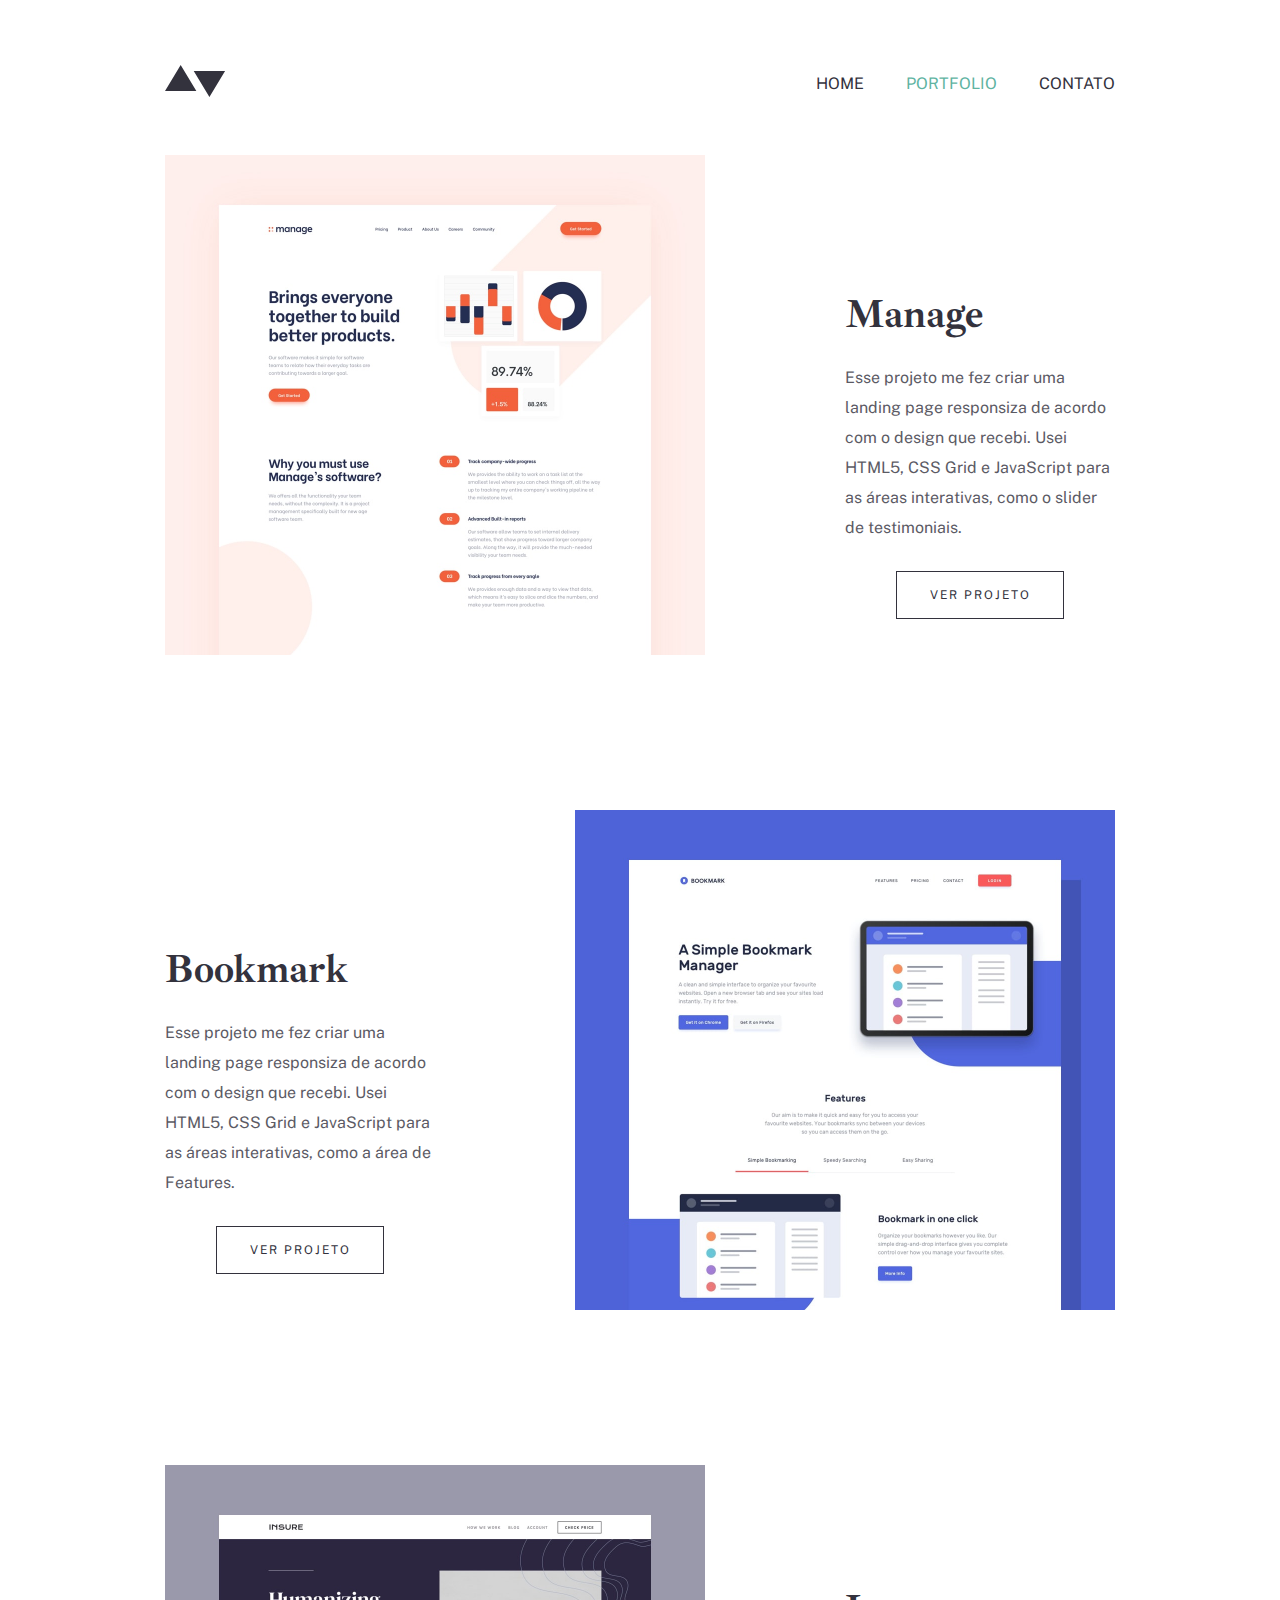
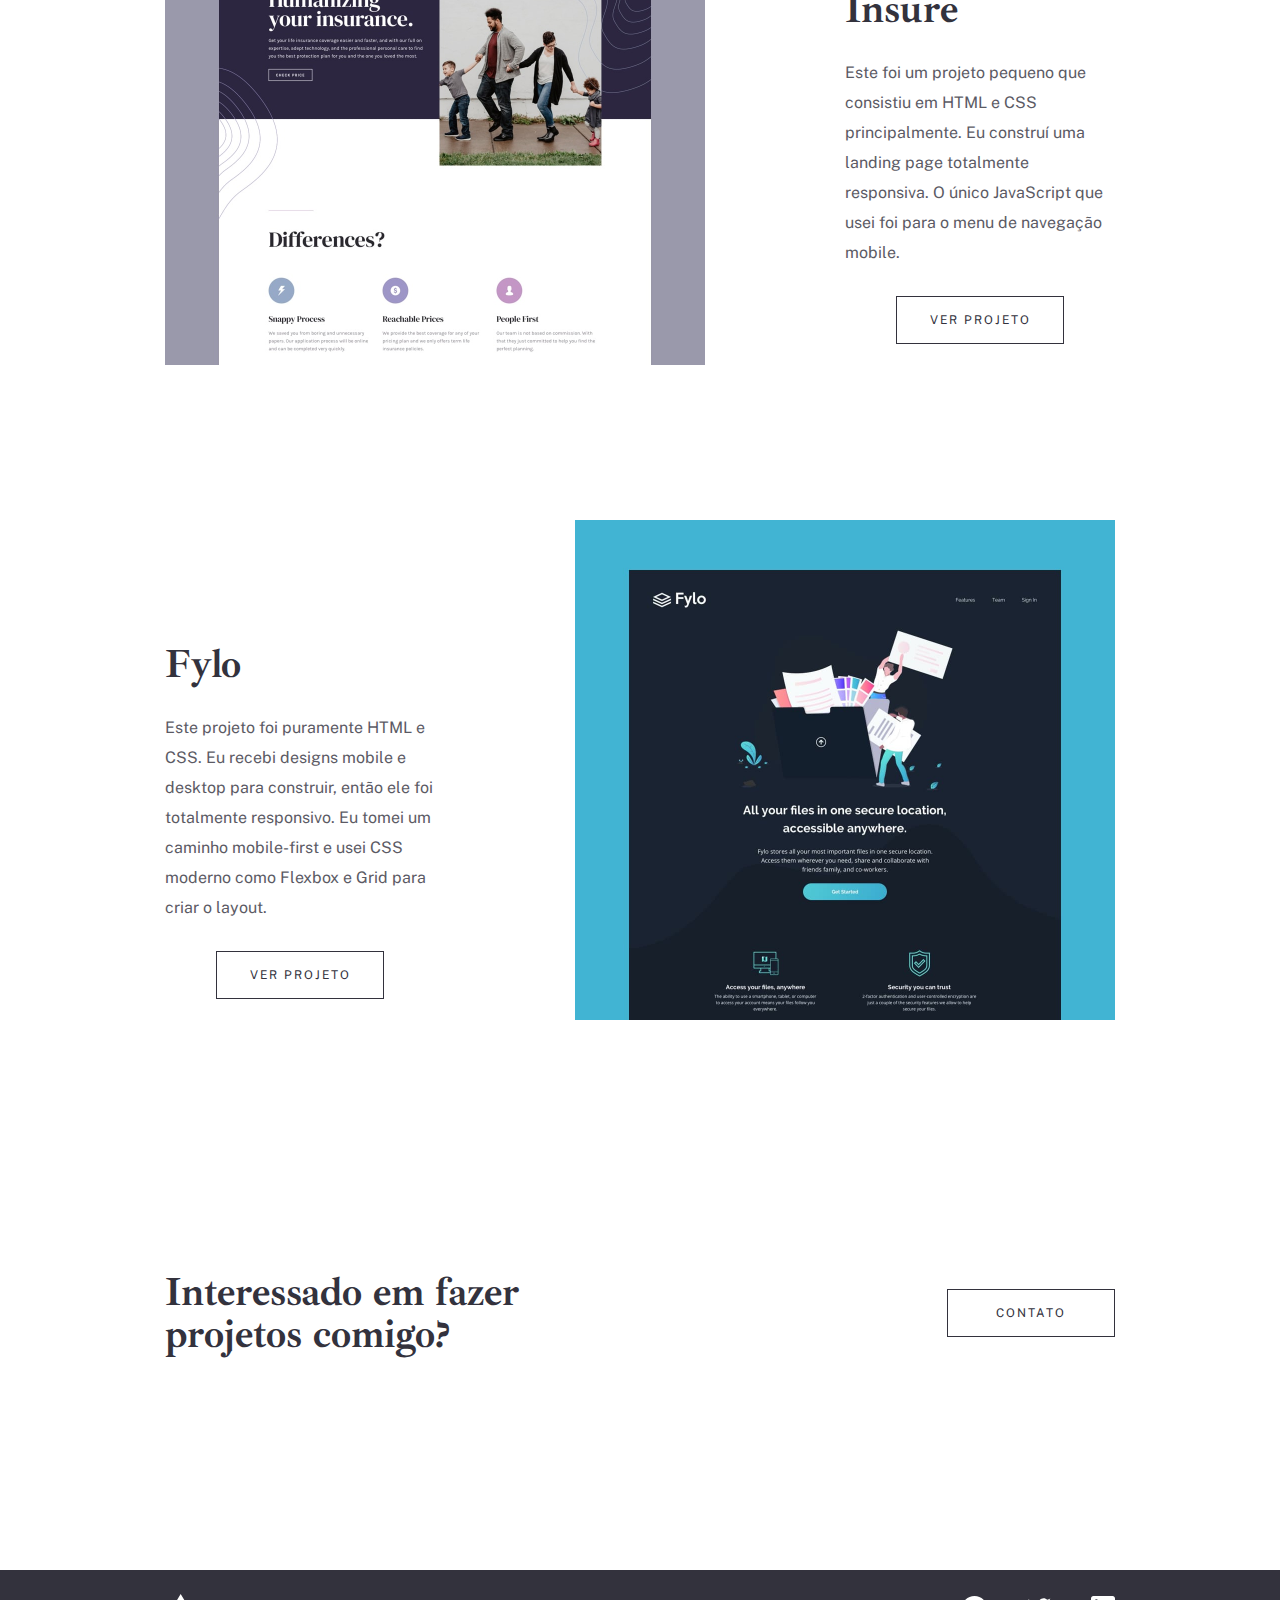
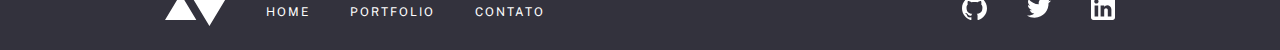
<file: pages/portfolio/index.html>
<!DOCTYPE html>
<html lang="en">

<head>
    <meta charset="UTF-8">
    <meta http-equiv="X-UA-Compatible" content="IE=edge">
    <meta name="viewport" content="width=device-width, initial-scale=1.0">
    <link rel="stylesheet" href="/css/global.css">
    <link rel="stylesheet" href="/css/portfolioStyle.css">
    <link rel="preconnect" href="https://fonts.googleapis.com">
    <link rel="preconnect" href="https://fonts.gstatic.com" crossorigin>
    <link
        href="https://fonts.googleapis.com/css2?family=Ibarra+Real+Nova:ital,wght@0,400;0,500;0,600;0,700;1,400;1,500;1,600;1,700&family=Public+Sans:ital,wght@0,100;0,200;0,300;0,400;0,500;0,600;0,700;0,800;0,900;1,100;1,200;1,300;1,400;1,500;1,600;1,700;1,800;1,900&display=swap"
        rel="stylesheet">
    <title>Manage Together</title>
</head>

<body>
    <section class="conteudo-pagina">
        <header>
            <div class="logo"><img src="/assets/logo-dark.svg" alt="Logo"></div>
            <nav>
                <ul>
                    <li><a href="/pages/home/index.html">HOME</a></li>
                    <li><a href="/pages/portfolio/index.html"><span>PORTFOLIO</span></a></li>
                    <li><a href="/pages/contato/index.html">CONTATO</a></li>
                </ul>
            </nav>
        </header>

        <section class="box-content">
            <img src="/assets/portfolio/manage/image-portfolio-manage.jpg" alt="Manage Content">
            <div class="content">
                <div class="text-content">
                    <strong>Manage</strong>
                    <p>Esse projeto me fez criar uma landing page responsiza de acordo com o design que recebi. Usei
                        HTML5,
                        CSS Grid e JavaScript para as áreas interativas, como o slider de testimoniais.</p>
                </div>
                <div class="box link">
                    <a href="/pages/portfolio-01-manage/index.html">VER PROJETO</a>
                </div>
            </div>

        </section>
        <section class="box-content">
            <div class="content">
                <div class="text-content">
                    <strong>Bookmark</strong>
                    <p>Esse projeto me fez criar uma landing page responsiza de acordo com o design que recebi. Usei
                        HTML5, CSS Grid e JavaScript para as áreas interativas, como a área de Features.</p>
                </div>
                <div class="box link">
                    <a href="/pages/portfolio-02-bookmark/index.html">VER PROJETO</a>
                </div>
            </div>
            <img src="/assets/portfolio/bookmark/image-portfolio-bookmark.jpg" alt="Bookmark Content">

        </section>
        <section class="box-content">
            <img src="/assets/portfolio/insure/image-portfolio-insure.jpg" alt="Insure Content">
            <div class="content">
                <div class="text-content">
                    <strong>Insure</strong>
                    <p>Este foi um projeto pequeno que consistiu em HTML e CSS principalmente. Eu construí uma landing
                        page totalmente responsiva. O único JavaScript que usei foi para o menu de navegação mobile.</p>
                </div>
                <div class="box link">
                    <a href="/pages/portfolio-03-insure/index.html">VER PROJETO</a>
                </div>
            </div>

        </section>
        <section class="box-content">
            <div class="content">
                <div class="text-content">
                    <strong>Fylo</strong>
                    <p>Este projeto foi puramente HTML e CSS. Eu recebi designs mobile e desktop para construir, então
                        ele foi totalmente responsivo. Eu tomei um caminho mobile-first e usei CSS moderno como Flexbox
                        e Grid para criar o layout.</p>
                </div>
                <div class="box link">
                    <a href="/pages/portfolio-04-fylo/index.html">VER PROJETO</a>
                </div>
            </div>
            <img src="/assets/portfolio/fylo/image-portfolio-fylo.jpg" alt="Fylo Content">

        </section>
        <section class="hero-contact">
            <strong>Interessado em fazer projetos comigo?</strong>
            <div class="box link">
                <a href="/pages/contato/index.html">CONTATO</a>
            </div>
        </section>
    </section>
    <footer>
        <nav>
            <img src="/assets/logo-light.svg" alt="Logo">
            <ul>
                <li><span><a href="#">HOME</a></span></li>
                <li><a href="/pages/portfolio/index.html">PORTFOLIO</a></li>
                <li><a href="/pages/contato/index.html">CONTATO</a></li>
            </ul>
        </nav>
        <div class="hero-socials">
            <ul>
                <li><img src="/assets/icons/github-light.svg"></li>
                <li><img src="/assets/icons/twitter-light.svg"></li>
                <li><img src="/assets/icons/linkedin-light.svg"></li>
            </ul>
        </div>
    </footer>
</body>


</html>
</file>
<file: css/global.css>
* {
    margin: 0;
    padding: 0;
    box-sizing: border-box;
    font-family: 'Ibarra Real Nova', serif;
    font-family: 'Public Sans', sans-serif;
}
</file>
<file: css/contatoStyle.css>
.conteudo-pagina {
    padding: 65px 165px;
}


header {

    width: 100%;

    display: flex;
    justify-content: space-between;
    align-items: center
}

header nav ul {
    list-style: none;

    display: flex;
    gap: 42px
}

header nav ul li a {
    text-decoration: none;
    color: #33323d
}

header nav ul li a span {
    color: #5fb4a2
}

hr {
    margin-top: 100px;
    border: 1px solid #33323d30;
}


.hero-contact {
    width: 100%;
    height: 84px;
    margin-top: 48px;
    margin-bottom: 150px;

    display: flex;
    justify-content: space-between;

}

.hero-contact strong {
    display: inline-block;
    width: 350px;
    height: 42px;
    font-family: 'Ibarra Real Nova';
    font-style: normal;
    font-weight: 700;
    font-size: 40px;
    line-height: 42px;

    letter-spacing: -0.357143px;

    color: #33323D;
}

.texto-social p {
    width: 635px;
    height: 180px;
    font-family: 'Public Sans';
    font-style: normal;
    font-weight: 400;
    font-size: 16px;
    line-height: 30px;

    color: #33323D;

    mix-blend-mode: normal;
    opacity: 0.8;
    margin-bottom: 54px;
}

.texto-social ul {
    list-style: none;

    display: flex;
    flex-direction: row;
    align-items: center;
    gap: 16px
}

.texto-social ul li a {
    text-decoration: none;
    font-family: 'Public Sans';
    font-style: normal;
    font-weight: 400;
    font-size: 12px;
    line-height: 14px;
    letter-spacing: 2px;
    text-transform: uppercase;
    color: #fff
}

.texto-social ul li img:hover {
    cursor: pointer
}

footer {
    width: 100%;
    height: 80px;
    background: #33323d;

    padding: 0px 165px;
    display: flex;
    justify-content: space-between;
    align-items: center;
}

footer nav {
    display: flex;
    flex-direction: row;
    align-items: center;
    gap: 40px
}

footer ul {
    list-style: none;

    display: flex;
    flex-direction: row;
    align-items: center;
    gap: 40px
}

footer ul li a {
    text-decoration: none;
    font-family: 'Public Sans';
    font-style: normal;
    font-weight: 400;
    font-size: 12px;
    line-height: 14px;
    letter-spacing: 2px;
    text-transform: uppercase;
    color: #fff
}

footer ul li img:hover {
    cursor: pointer
}
</file>
<file: css/homeStyle.css>
.conteudo-pagina {
    padding: 65px 165px;
}


header {

    width: 100%;

    display: flex;
    justify-content: space-between;
    align-items: center
}

header nav ul {
    list-style: none;

    display: flex;
    gap: 42px
}

header nav ul li a {
    text-decoration: none;
    color: #33323d
}

header nav ul li a span {
    color: #5fb4a2
}

.hero {
    width: 100%;
    height: 1000px;

    background-image: url(/assets/home/image-homepage-hero.jpg);
    background-size: contain;
    background-repeat: no-repeat;

    margin-top: 50px;

}

.hero-info {
    position: relative;
    top: 472px;

    width: 445px;
    height: 357px;


    background-color: white;

    display: flex;
    flex-direction: column;
    justify-content: space-between;
}


.hero-info strong {

    width: 390px;
    height: 200px;
    margin-left: 27px;
    margin-top: 56px;


    color: #33323D;
    display: inline-block;


    font-family: 'Ibarra Real Nova';
    font-style: normal;
    font-weight: 700;
    font-size: 50px;
    line-height: 50px;
}

.heroabout-link {



    z-index: 10px;

    width: 200px;
    height: 48px;

    background-color: #203A4C;
    display: flex;
    align-items: center;

    cursor: pointer;
}


.heroabout-link .image {
    width: 48px;
    height: 48px;

    display: flex;
    align-items: center;
    justify-content: center;

    background: #1f3546c0;
}

.heroabout-link a {
    width: 152px;

    text-decoration: none;

    font-family: 'Public Sans';
    font-style: normal;
    font-weight: 400;
    font-size: 12px;
    line-height: 14px;
    text-align: center;
    letter-spacing: 2px;
    text-transform: uppercase;

    color: #FFFFFF;

}

.box-content {
    width: 100%;
    margin-top: 54px;
    height: 601px;

    display: flex;
    gap: 140px
}

.box-content img {
    width: 540px;
    height: 500px
}

.content {
    display: flex;
    gap: 28px;
    flex-direction: column;
    justify-content: center;
    align-items: center
}

.text-content {
    display: flex;
    flex-direction: column;
    gap: 28px
}

.text-content strong {
    font-family: 'Ibarra Real Nova';
    font-style: normal;
    font-weight: 700;
    font-size: 40px;
    line-height: 42px;
    color: #33323d
}

.text-content p {
    font-family: 'Public Sans';
    font-style: normal;
    font-weight: 400;
    font-size: 16px;
    line-height: 30px;
    color: #33323d;
    mix-blend-mode: normal;
    opacity: .8
}

.box {
    width: 204px;
    height: 48px;
    border: 1px solid #33323d;

    display: flex;
    justify-content: center;
    align-items: center;

    cursor: pointer;
}

.box:hover {
    border: 1px solid #8a8a8a;
    background-color: #5fb4a2
}

.link a {
    text-decoration: none;
    font-family: 'Public Sans';
    font-style: normal;
    font-weight: 400;
    font-size: 12px;
    line-height: 14px;
    letter-spacing: 2px;
    text-transform: uppercase;
    color: #33323d
}



.hero-contact {
    width: 100%;
    height: 84px;
    margin-top: 150px;
    margin-bottom: 150px;

    display: flex;
    justify-content: space-between;
    align-items: center
}

.link {
    width: 168px;
    height: 48px;
    margin: 0;

    justify-content: center;
    align-items: center
}

.hero-contact strong {
    display: inline-block;
    width: 367px;
    height: 84px;
    font-family: 'Ibarra Real Nova';
    font-style: normal;
    font-weight: 700;
    font-size: 40px;
    line-height: 42px;
    color: #33323d
}

footer {
    width: 100%;
    height: 80px;
    background: #33323d;

    padding: 0px 165px;
    display: flex;
    justify-content: space-between;
    align-items: center;
}

footer nav {
    display: flex;
    flex-direction: row;
    align-items: center;
    gap: 40px
}

footer ul {
    list-style: none;

    display: flex;
    flex-direction: row;
    align-items: center;
    gap: 40px
}

footer ul li a {
    text-decoration: none;
    font-family: 'Public Sans';
    font-style: normal;
    font-weight: 400;
    font-size: 12px;
    line-height: 14px;
    letter-spacing: 2px;
    text-transform: uppercase;
    color: #fff
}

footer ul li img:hover {
    cursor: pointer
}
</file>
<file: css/manageStyle.css>
.conteudo-pagina {
    padding: 65px 165px;
}


header {

    width: 100%;

    display: flex;
    justify-content: space-between;
    align-items: center
}

header nav ul {
    list-style: none;

    display: flex;
    gap: 42px
}

header nav ul li a {
    text-decoration: none;
    color: #33323d
}

header nav ul li a span {
    color: #5fb4a2
}

.banner {
    width: 100%;
    height: 1000px;

    background-image: url(/assets/portfolio/manage/image-manage-hero.jpg);
    background-size: contain;
    background-repeat: no-repeat;

    margin-top: 100px;

}

.manage-section {
    width: 100%;
    height: 1192px;
    display: flex;
    justify-content: space-between;

    margin-bottom: 64px;
}

.manage-texto {
    width: 350px;
    height: 498px;
}

.manage-texto hr {
    border-top: 1px solid #33323d30;
}

.manage-texto strong {
    display: inline-block;
    margin-top: 50px;

    font-family: 'Ibarra Real Nova';
    font-style: normal;
    font-weight: 700;
    font-size: 40px;
    line-height: 42px;

    color: #33323D;
}

.box {
    width: 204px;
    height: 48px;
    border: 1px solid #33323d;

    display: flex;
    justify-content: center;
    align-items: center;

    cursor: pointer;
    margin-bottom: 50px;
}

.box:hover {
    border: 1px solid #8a8a8a;
    background-color: #5fb4a2
}

.link a {
    text-decoration: none;
    font-family: 'Public Sans';
    font-style: normal;
    font-weight: 400;
    font-size: 12px;
    line-height: 14px;
    letter-spacing: 2px;
    text-transform: uppercase;
    color: #33323d
}

.manage-texto p {
    margin-top: 30px;
    margin-bottom: 50px;

    font-family: 'Public Sans';
    font-style: normal;
    font-weight: 400;
    font-size: 16px;
    line-height: 30px;

    color: #33323D;

    mix-blend-mode: normal;
    opacity: 0.8;

}

.manage-texto span {
    display: inline-block;
    margin-bottom: 16px;

    font-family: 'Public Sans';
    font-style: normal;
    font-weight: 700;
    font-size: 16px;
    line-height: 30px;

    color: #5FB4A2;


}

.manage-demo {
    width: 635px;
    height: 1192px;
}

.manage-demo strong {
    display: inline-block;
    margin-bottom: 30px;

    font-family: 'Ibarra Real Nova';
    font-style: normal;
    font-weight: 400;
    font-size: 32px;
    line-height: 42px;


    color: #33323D;
}

.manage-demo p {
    margin-bottom: 30px;

    font-family: 'Public Sans';
    font-style: normal;
    font-weight: 400;
    font-size: 15px;
    line-height: 30px;


    color: #33323D;

    mix-blend-mode: normal;
    opacity: 0.8;
}

.manage-demo img {
    width: 635px;
    height: 400px;
}

.conteudo-pagina hr {
    border-top: 1px solid #33323d30;
}

.transfer {
    margin-top: 32px;
    margin-bottom: 32px;
    display: flex;
    justify-content: space-between;
}


.linking a {
    text-decoration: none;
    display: flex;
    align-items: center;

    gap: 32px;
}

.linking a strong {
    font-family: 'Ibarra Real Nova';
    font-style: normal;
    font-weight: 400;
    font-size: 32px;
    line-height: 36px;


    color: #33323D;
}

.linking a p {
    font-family: 'Public Sans';
    font-style: normal;
    font-weight: 400;
    font-size: 16px;
    line-height: 30px;

    color: #33323D;

    mix-blend-mode: normal;
    opacity: 0.5;
}

.linking img {
    width: 8px;
    height: 16px;
}

.hero-contact {
    width: 100%;
    height: 84px;
    margin-top: 150px;
    margin-bottom: 150px;

    display: flex;
    justify-content: space-between;
    align-items: center
}

.hero-contact strong {
    display: inline-block;
    width: 367px;
    height: 84px;
    font-family: 'Ibarra Real Nova';
    font-style: normal;
    font-weight: 700;
    font-size: 40px;
    line-height: 42px;
    color: #33323d
}

footer {
    width: 100%;
    height: 80px;
    background: #33323d;

    padding: 0px 165px;
    display: flex;
    justify-content: space-between;
    align-items: center;
}

footer nav {
    display: flex;
    flex-direction: row;
    align-items: center;
    gap: 40px
}

footer ul {
    list-style: none;

    display: flex;
    flex-direction: row;
    align-items: center;
    gap: 40px
}

footer ul li a {
    text-decoration: none;
    font-family: 'Public Sans';
    font-style: normal;
    font-weight: 400;
    font-size: 12px;
    line-height: 14px;
    letter-spacing: 2px;
    text-transform: uppercase;
    color: #fff
}

footer ul li img:hover {
    cursor: pointer
}
</file>
<file: css/bookmarkStyle.css>
.conteudo-pagina {
    padding: 65px 165px;
}


header {

    width: 100%;

    display: flex;
    justify-content: space-between;
    align-items: center
}

header nav ul {
    list-style: none;

    display: flex;
    gap: 42px
}

header nav ul li a {
    text-decoration: none;
    color: #33323d
}

header nav ul li a span {
    color: #5fb4a2
}

.banner {
    width: 100%;
    height: 1000px;

    background-image: url(/assets/portfolio/bookmark/image-bookmark-hero.jpg);
    background-size: contain;
    background-repeat: no-repeat;

    margin-top: 100px;

}

.bookmark-section {
    width: 100%;
    height: 1192px;
    display: flex;
    justify-content: space-between;

    margin-bottom: 64px;
}

.bookmark-texto {
    width: 350px;
    height: 498px;
}

.bookmark-texto hr {
    border-top: 1px solid #33323d30;
}

.bookmark-texto strong {
    display: inline-block;
    margin-top: 50px;

    font-family: 'Ibarra Real Nova';
    font-style: normal;
    font-weight: 700;
    font-size: 40px;
    line-height: 42px;

    color: #33323D;
}

.box {
    width: 204px;
    height: 48px;
    border: 1px solid #33323d;

    display: flex;
    justify-content: center;
    align-items: center;

    cursor: pointer;
    margin-bottom: 50px;
}

.box:hover {
    border: 1px solid #8a8a8a;
    background-color: #5fb4a2
}

.link a {
    text-decoration: none;
    font-family: 'Public Sans';
    font-style: normal;
    font-weight: 400;
    font-size: 12px;
    line-height: 14px;
    letter-spacing: 2px;
    text-transform: uppercase;
    color: #33323d
}

.bookmark-texto p {
    margin-top: 30px;
    margin-bottom: 50px;

    font-family: 'Public Sans';
    font-style: normal;
    font-weight: 400;
    font-size: 16px;
    line-height: 30px;

    color: #33323D;

    mix-blend-mode: normal;
    opacity: 0.8;

}

.bookmark-texto span {
    display: inline-block;
    margin-bottom: 16px;

    font-family: 'Public Sans';
    font-style: normal;
    font-weight: 700;
    font-size: 16px;
    line-height: 30px;

    color: #5FB4A2;


}

.bookmark-demo {
    width: 635px;
    height: 1192px;
}

.bookmark-demo strong {
    display: inline-block;
    margin-bottom: 30px;

    font-family: 'Ibarra Real Nova';
    font-style: normal;
    font-weight: 400;
    font-size: 32px;
    line-height: 42px;


    color: #33323D;
}

.bookmark-demo p {
    margin-bottom: 30px;

    font-family: 'Public Sans';
    font-style: normal;
    font-weight: 400;
    font-size: 15px;
    line-height: 30px;


    color: #33323D;

    mix-blend-mode: normal;
    opacity: 0.8;
}

.bookmark-demo img {
    width: 635px;
    height: 400px;
}

.conteudo-pagina hr {
    border-top: 1px solid #33323d30;
}

.transfer {
    margin-top: 32px;
    margin-bottom: 32px;
    display: flex;
    justify-content: space-between;
}


.linking a {
    text-decoration: none;
    display: flex;
    align-items: center;

    gap: 32px;
}

.linking a strong {
    font-family: 'Ibarra Real Nova';
    font-style: normal;
    font-weight: 400;
    font-size: 32px;
    line-height: 36px;


    color: #33323D;
}

.linking a p {
    font-family: 'Public Sans';
    font-style: normal;
    font-weight: 400;
    font-size: 16px;
    line-height: 30px;

    color: #33323D;

    mix-blend-mode: normal;
    opacity: 0.5;
}

.linking img {
    width: 8px;
    height: 16px;
}

.hero-contact {
    width: 100%;
    height: 84px;
    margin-top: 150px;
    margin-bottom: 150px;

    display: flex;
    justify-content: space-between;
    align-items: center
}

.hero-contact strong {
    display: inline-block;
    width: 367px;
    height: 84px;
    font-family: 'Ibarra Real Nova';
    font-style: normal;
    font-weight: 700;
    font-size: 40px;
    line-height: 42px;
    color: #33323d
}

footer {
    width: 100%;
    height: 80px;
    background: #33323d;

    padding: 0px 165px;
    display: flex;
    justify-content: space-between;
    align-items: center;
}

footer nav {
    display: flex;
    flex-direction: row;
    align-items: center;
    gap: 40px
}

footer ul {
    list-style: none;

    display: flex;
    flex-direction: row;
    align-items: center;
    gap: 40px
}

footer ul li a {
    text-decoration: none;
    font-family: 'Public Sans';
    font-style: normal;
    font-weight: 400;
    font-size: 12px;
    line-height: 14px;
    letter-spacing: 2px;
    text-transform: uppercase;
    color: #fff
}

footer ul li img:hover {
    cursor: pointer
}
</file>
<file: css/insureStyle.css>
.conteudo-pagina {
    padding: 65px 165px;
}


header {

    width: 100%;

    display: flex;
    justify-content: space-between;
    align-items: center
}

header nav ul {
    list-style: none;

    display: flex;
    gap: 42px
}

header nav ul li a {
    text-decoration: none;
    color: #33323d
}

header nav ul li a span {
    color: #5fb4a2
}

.banner {
    width: 100%;
    height: 1000px;

    background-image: url(/assets/portfolio/insure/image-insure-hero.jpg);
    background-size: contain;
    background-repeat: no-repeat;

    margin-top: 100px;

}

.insure-section {
    width: 100%;
    height: 1192px;
    display: flex;
    justify-content: space-between;

    margin-bottom: 64px;
}

.insure-texto {
    width: 350px;
    height: 498px;
}

.insure-texto hr {
    border-top: 1px solid #33323d30;
}

.insure-texto strong {
    display: inline-block;
    margin-top: 50px;

    font-family: 'Ibarra Real Nova';
    font-style: normal;
    font-weight: 700;
    font-size: 40px;
    line-height: 42px;

    color: #33323D;
}

.box {
    width: 204px;
    height: 48px;
    border: 1px solid #33323d;

    display: flex;
    justify-content: center;
    align-items: center;

    cursor: pointer;
    margin-bottom: 50px;
}

.box:hover {
    border: 1px solid #8a8a8a;
    background-color: #5fb4a2
}

.link a {
    text-decoration: none;
    font-family: 'Public Sans';
    font-style: normal;
    font-weight: 400;
    font-size: 12px;
    line-height: 14px;
    letter-spacing: 2px;
    text-transform: uppercase;
    color: #33323d
}

.insure-texto p {
    margin-top: 30px;
    margin-bottom: 50px;

    font-family: 'Public Sans';
    font-style: normal;
    font-weight: 400;
    font-size: 16px;
    line-height: 30px;

    color: #33323D;

    mix-blend-mode: normal;
    opacity: 0.8;

}

.insure-texto span {
    display: inline-block;
    margin-bottom: 16px;

    font-family: 'Public Sans';
    font-style: normal;
    font-weight: 700;
    font-size: 16px;
    line-height: 30px;

    color: #5FB4A2;


}

.insure-demo {
    width: 635px;
    height: 1192px;
}

.insure-demo strong {
    display: inline-block;
    margin-bottom: 30px;

    font-family: 'Ibarra Real Nova';
    font-style: normal;
    font-weight: 400;
    font-size: 32px;
    line-height: 42px;


    color: #33323D;
}

.insure-demo p {
    margin-bottom: 30px;

    font-family: 'Public Sans';
    font-style: normal;
    font-weight: 400;
    font-size: 15px;
    line-height: 30px;


    color: #33323D;

    mix-blend-mode: normal;
    opacity: 0.8;
}

.insure-demo img {
    width: 635px;
    height: 400px;
}

.conteudo-pagina hr {
    border-top: 1px solid #33323d30;
}

.transfer {
    margin-top: 32px;
    margin-bottom: 32px;
    display: flex;
    justify-content: space-between;
}


.linking a {
    text-decoration: none;
    display: flex;
    align-items: center;

    gap: 32px;
}

.linking a strong {
    font-family: 'Ibarra Real Nova';
    font-style: normal;
    font-weight: 400;
    font-size: 32px;
    line-height: 36px;


    color: #33323D;
}

.linking a p {
    font-family: 'Public Sans';
    font-style: normal;
    font-weight: 400;
    font-size: 16px;
    line-height: 30px;

    color: #33323D;

    mix-blend-mode: normal;
    opacity: 0.5;
}

.linking img {
    width: 8px;
    height: 16px;
}

.hero-contact {
    width: 100%;
    height: 84px;
    margin-top: 150px;
    margin-bottom: 150px;

    display: flex;
    justify-content: space-between;
    align-items: center
}

.hero-contact strong {
    display: inline-block;
    width: 367px;
    height: 84px;
    font-family: 'Ibarra Real Nova';
    font-style: normal;
    font-weight: 700;
    font-size: 40px;
    line-height: 42px;
    color: #33323d
}

footer {
    width: 100%;
    height: 80px;
    background: #33323d;

    padding: 0px 165px;
    display: flex;
    justify-content: space-between;
    align-items: center;
}

footer nav {
    display: flex;
    flex-direction: row;
    align-items: center;
    gap: 40px
}

footer ul {
    list-style: none;

    display: flex;
    flex-direction: row;
    align-items: center;
    gap: 40px
}

footer ul li a {
    text-decoration: none;
    font-family: 'Public Sans';
    font-style: normal;
    font-weight: 400;
    font-size: 12px;
    line-height: 14px;
    letter-spacing: 2px;
    text-transform: uppercase;
    color: #fff
}

footer ul li img:hover {
    cursor: pointer
}
</file>
<file: css/fyloStyle.css>
.conteudo-pagina {
    padding: 65px 165px;
}


header {

    width: 100%;

    display: flex;
    justify-content: space-between;
    align-items: center
}

header nav ul {
    list-style: none;

    display: flex;
    gap: 42px
}

header nav ul li a {
    text-decoration: none;
    color: #33323d
}

header nav ul li a span {
    color: #5fb4a2
}

.banner {
    width: 100%;
    height: 1000px;

    background-image: url(/assets/portfolio/fylo/image-fylo-hero.jpg);
    background-size: contain;
    background-repeat: no-repeat;

    margin-top: 100px;

}

.fylo-section {
    width: 100%;
    height: 1192px;
    display: flex;
    justify-content: space-between;

    margin-bottom: 64px;
}

.fylo-texto {
    width: 350px;
    height: 498px;
}

.fylo-texto hr {
    border-top: 1px solid #33323d30;
}

.fylo-texto strong {
    display: inline-block;
    margin-top: 50px;

    font-family: 'Ibarra Real Nova';
    font-style: normal;
    font-weight: 700;
    font-size: 40px;
    line-height: 42px;

    color: #33323D;
}

.box {
    width: 204px;
    height: 48px;
    border: 1px solid #33323d;

    display: flex;
    justify-content: center;
    align-items: center;

    cursor: pointer;
    margin-bottom: 50px;
}

.box:hover {
    border: 1px solid #8a8a8a;
    background-color: #5fb4a2
}

.link a {
    text-decoration: none;
    font-family: 'Public Sans';
    font-style: normal;
    font-weight: 400;
    font-size: 12px;
    line-height: 14px;
    letter-spacing: 2px;
    text-transform: uppercase;
    color: #33323d
}

.fylo-texto p {
    margin-top: 30px;
    margin-bottom: 50px;

    font-family: 'Public Sans';
    font-style: normal;
    font-weight: 400;
    font-size: 16px;
    line-height: 30px;

    color: #33323D;

    mix-blend-mode: normal;
    opacity: 0.8;

}

.fylo-texto span {
    display: inline-block;
    margin-bottom: 16px;

    font-family: 'Public Sans';
    font-style: normal;
    font-weight: 700;
    font-size: 16px;
    line-height: 30px;

    color: #5FB4A2;


}

.fylo-demo {
    width: 635px;
    height: 1192px;
}

.fylo-demo strong {
    display: inline-block;
    margin-bottom: 30px;

    font-family: 'Ibarra Real Nova';
    font-style: normal;
    font-weight: 400;
    font-size: 32px;
    line-height: 42px;


    color: #33323D;
}

.fylo-demo p {
    margin-bottom: 30px;

    font-family: 'Public Sans';
    font-style: normal;
    font-weight: 400;
    font-size: 15px;
    line-height: 30px;


    color: #33323D;

    mix-blend-mode: normal;
    opacity: 0.8;
}

.fylo-demo img {
    width: 635px;
    height: 400px;
}

.conteudo-pagina hr {
    border-top: 1px solid #33323d30;
}

.transfer {
    margin-top: 32px;
    margin-bottom: 32px;
    display: flex;
    justify-content: space-between;
}


.linking a {
    text-decoration: none;
    display: flex;
    align-items: center;

    gap: 32px;
}

.linking a strong {
    font-family: 'Ibarra Real Nova';
    font-style: normal;
    font-weight: 400;
    font-size: 32px;
    line-height: 36px;


    color: #33323D;
}

.linking a p {
    font-family: 'Public Sans';
    font-style: normal;
    font-weight: 400;
    font-size: 16px;
    line-height: 30px;

    color: #33323D;

    mix-blend-mode: normal;
    opacity: 0.5;
}

.linking img {
    width: 8px;
    height: 16px;
}

.hero-contact {
    width: 100%;
    height: 84px;
    margin-top: 150px;
    margin-bottom: 150px;

    display: flex;
    justify-content: space-between;
    align-items: center
}

.hero-contact strong {
    display: inline-block;
    width: 367px;
    height: 84px;
    font-family: 'Ibarra Real Nova';
    font-style: normal;
    font-weight: 700;
    font-size: 40px;
    line-height: 42px;
    color: #33323d
}

footer {
    width: 100%;
    height: 80px;
    background: #33323d;

    padding: 0px 165px;
    display: flex;
    justify-content: space-between;
    align-items: center;
}

footer nav {
    display: flex;
    flex-direction: row;
    align-items: center;
    gap: 40px
}

footer ul {
    list-style: none;

    display: flex;
    flex-direction: row;
    align-items: center;
    gap: 40px
}

footer ul li a {
    text-decoration: none;
    font-family: 'Public Sans';
    font-style: normal;
    font-weight: 400;
    font-size: 12px;
    line-height: 14px;
    letter-spacing: 2px;
    text-transform: uppercase;
    color: #fff
}

footer ul li img:hover {
    cursor: pointer
}
</file>
<file: css/portfolioStyle.css>
.conteudo-pagina {
    padding: 65px 165px;
}


header {

    width: 100%;

    display: flex;
    justify-content: space-between;
    align-items: center
}

header nav ul {
    list-style: none;

    display: flex;
    gap: 42px
}

header nav ul li a {
    text-decoration: none;
    color: #33323d
}

header nav ul li a span {
    color: #5fb4a2
}

.banner {
    width: 100%;
    height: 1000px;

    background-image: url(/assets/portfolio/manage/image-manage-hero.jpg);
    background-size: contain;
    background-repeat: no-repeat;

    margin-top: 50px;

}


.box-content {
    width: 100%;
    margin-top: 54px;
    height: 601px;

    display: flex;
    gap: 140px
}

.box-content img {
    width: 540px;
    height: 500px
}

.content {
    display: flex;
    gap: 28px;
    flex-direction: column;
    justify-content: center;
    align-items: center
}

.text-content {
    display: flex;
    flex-direction: column;
    gap: 28px
}

.text-content strong {
    font-family: 'Ibarra Real Nova';
    font-style: normal;
    font-weight: 700;
    font-size: 40px;
    line-height: 42px;
    color: #33323d
}

.text-content p {
    font-family: 'Public Sans';
    font-style: normal;
    font-weight: 400;
    font-size: 16px;
    line-height: 30px;
    color: #33323d;
    mix-blend-mode: normal;
    opacity: .8
}

.box {
    width: 204px;
    height: 48px;
    border: 1px solid #33323d;

    display: flex;
    justify-content: center;
    align-items: center;

    cursor: pointer;
}

.box:hover {
    border: 1px solid #8a8a8a;
    background-color: #5fb4a2
}

.link a {
    text-decoration: none;
    font-family: 'Public Sans';
    font-style: normal;
    font-weight: 400;
    font-size: 12px;
    line-height: 14px;
    letter-spacing: 2px;
    text-transform: uppercase;
    color: #33323d
}



.hero-contact {
    width: 100%;
    height: 84px;
    margin-top: 150px;
    margin-bottom: 150px;

    display: flex;
    justify-content: space-between;
    align-items: center
}

.link {
    width: 168px;
    height: 48px;
    margin: 0;

    justify-content: center;
    align-items: center
}

.hero-contact strong {
    display: inline-block;
    width: 367px;
    height: 84px;
    font-family: 'Ibarra Real Nova';
    font-style: normal;
    font-weight: 700;
    font-size: 40px;
    line-height: 42px;
    color: #33323d
}

footer {
    width: 100%;
    height: 80px;
    background: #33323d;

    padding: 0px 165px;
    display: flex;
    justify-content: space-between;
    align-items: center;
}

footer nav {
    display: flex;
    flex-direction: row;
    align-items: center;
    gap: 40px
}

footer ul {
    list-style: none;

    display: flex;
    flex-direction: row;
    align-items: center;
    gap: 40px
}

footer ul li a {
    text-decoration: none;
    font-family: 'Public Sans';
    font-style: normal;
    font-weight: 400;
    font-size: 12px;
    line-height: 14px;
    letter-spacing: 2px;
    text-transform: uppercase;
    color: #fff
}

footer ul li img:hover {
    cursor: pointer
}
</file>
